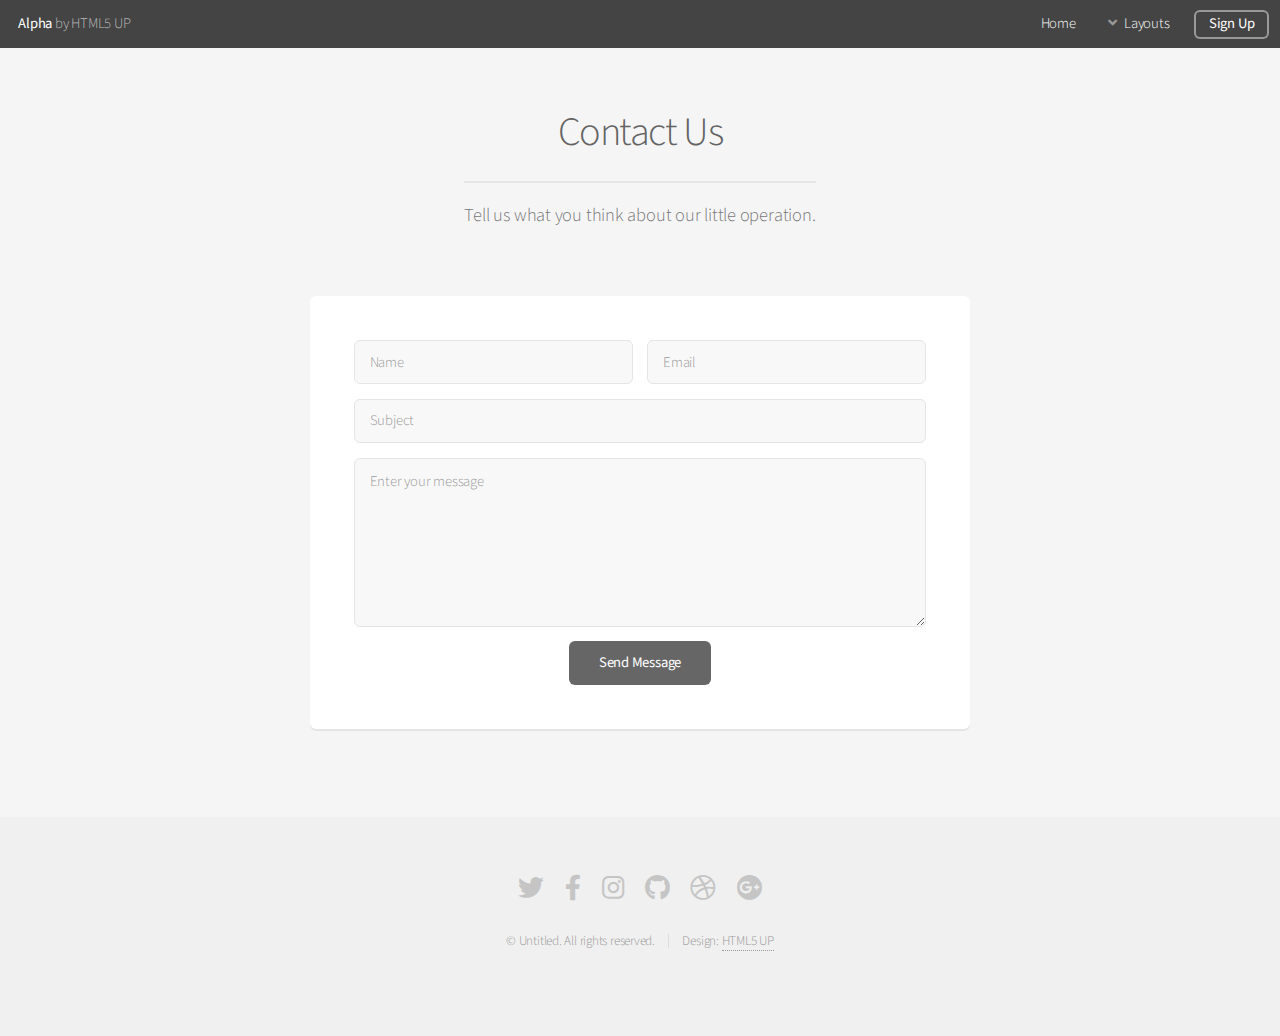
<file: contact.html>
<!DOCTYPE HTML>
<!--
	Alpha by HTML5 UP
	html5up.net | @ajlkn
	Free for personal and commercial use under the CCA 3.0 license (html5up.net/license)
-->
<html>
	<head>
		<title>Contact - Alpha by HTML5 UP</title>
		<meta charset="utf-8" />
		<meta name="viewport" content="width=device-width, initial-scale=1, user-scalable=no" />
		<link rel="stylesheet" href="assets/css/main.css" />
	</head>
	<body class="is-preload">
		<div id="page-wrapper">

			<!-- Header -->
				<header id="header">
					<h1><a href="index.html">Alpha</a> by HTML5 UP</h1>
					<nav id="nav">
						<ul>
							<li><a href="index.html">Home</a></li>
							<li>
								<a href="#" class="icon solid fa-angle-down">Layouts</a>
								<ul>
									<li><a href="generic.html">Generic</a></li>
									<li><a href="contact.html">Contact</a></li>
									<li><a href="elements.html">Elements</a></li>
									<li>
										<a href="#">Submenu</a>
										<ul>
											<li><a href="#">Option One</a></li>
											<li><a href="#">Option Two</a></li>
											<li><a href="#">Option Three</a></li>
											<li><a href="#">Option Four</a></li>
										</ul>
									</li>
								</ul>
							</li>
							<li><a href="#" class="button">Sign Up</a></li>
						</ul>
					</nav>
				</header>

			<!-- Main -->
				<section id="main" class="container medium">
					<header>
						<h2>Contact Us</h2>
						<p>Tell us what you think about our little operation.</p>
					</header>
					<div class="box">
						<form method="post" action="#">
							<div class="row gtr-50 gtr-uniform">
								<div class="col-6 col-12-mobilep">
									<input type="text" name="name" id="name" value="" placeholder="Name" />
								</div>
								<div class="col-6 col-12-mobilep">
									<input type="email" name="email" id="email" value="" placeholder="Email" />
								</div>
								<div class="col-12">
									<input type="text" name="subject" id="subject" value="" placeholder="Subject" />
								</div>
								<div class="col-12">
									<textarea name="message" id="message" placeholder="Enter your message" rows="6"></textarea>
								</div>
								<div class="col-12">
									<ul class="actions special">
										<li><input type="submit" value="Send Message" /></li>
									</ul>
								</div>
							</div>
						</form>
					</div>
				</section>

			<!-- Footer -->
				<footer id="footer">
					<ul class="icons">
						<li><a href="#" class="icon brands fa-twitter"><span class="label">Twitter</span></a></li>
						<li><a href="#" class="icon brands fa-facebook-f"><span class="label">Facebook</span></a></li>
						<li><a href="#" class="icon brands fa-instagram"><span class="label">Instagram</span></a></li>
						<li><a href="#" class="icon brands fa-github"><span class="label">Github</span></a></li>
						<li><a href="#" class="icon brands fa-dribbble"><span class="label">Dribbble</span></a></li>
						<li><a href="#" class="icon brands fa-google-plus"><span class="label">Google+</span></a></li>
					</ul>
					<ul class="copyright">
						<li>&copy; Untitled. All rights reserved.</li><li>Design: <a href="http://html5up.net">HTML5 UP</a></li>
					</ul>
				</footer>

		</div>

		<!-- Scripts -->
			<script src="assets/js/jquery.min.js"></script>
			<script src="assets/js/jquery.dropotron.min.js"></script>
			<script src="assets/js/jquery.scrollex.min.js"></script>
			<script src="assets/js/browser.min.js"></script>
			<script src="assets/js/breakpoints.min.js"></script>
			<script src="assets/js/util.js"></script>
			<script src="assets/js/main.js"></script>

	</body>
</html>
</file>
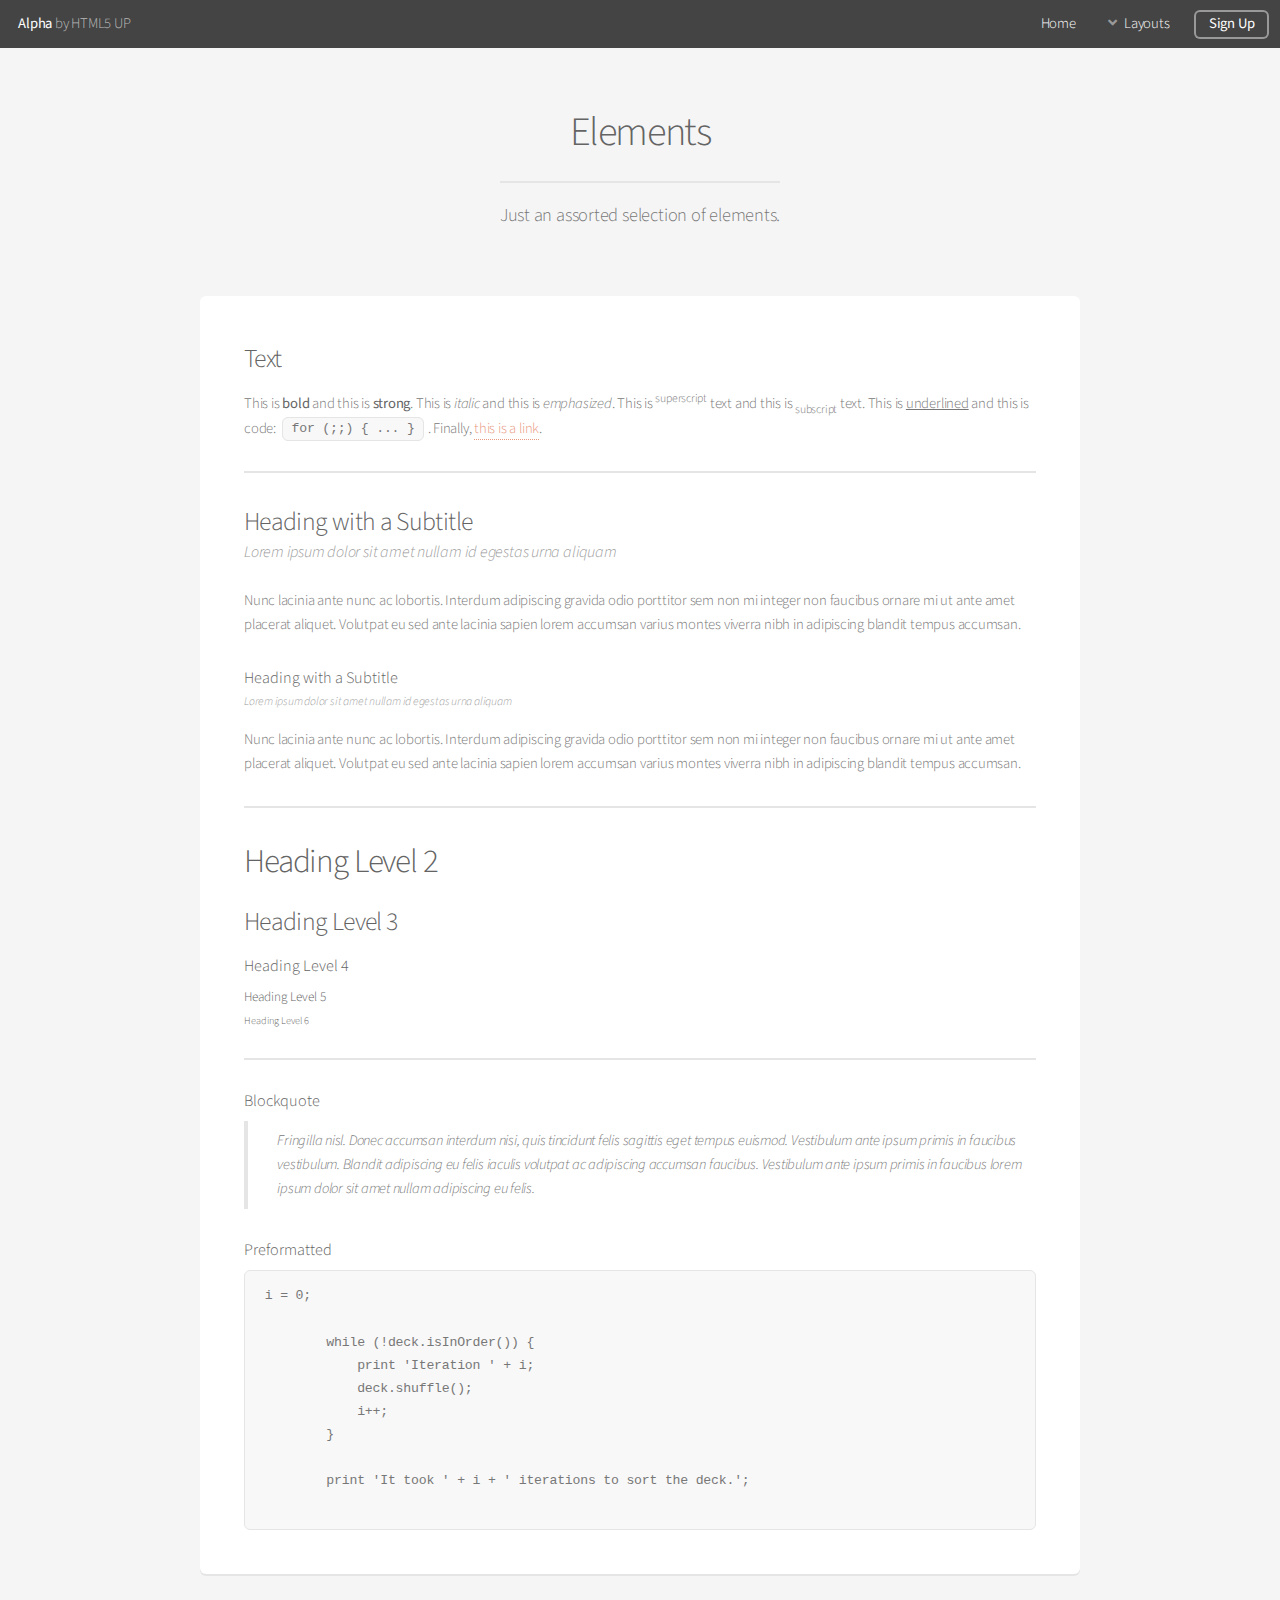
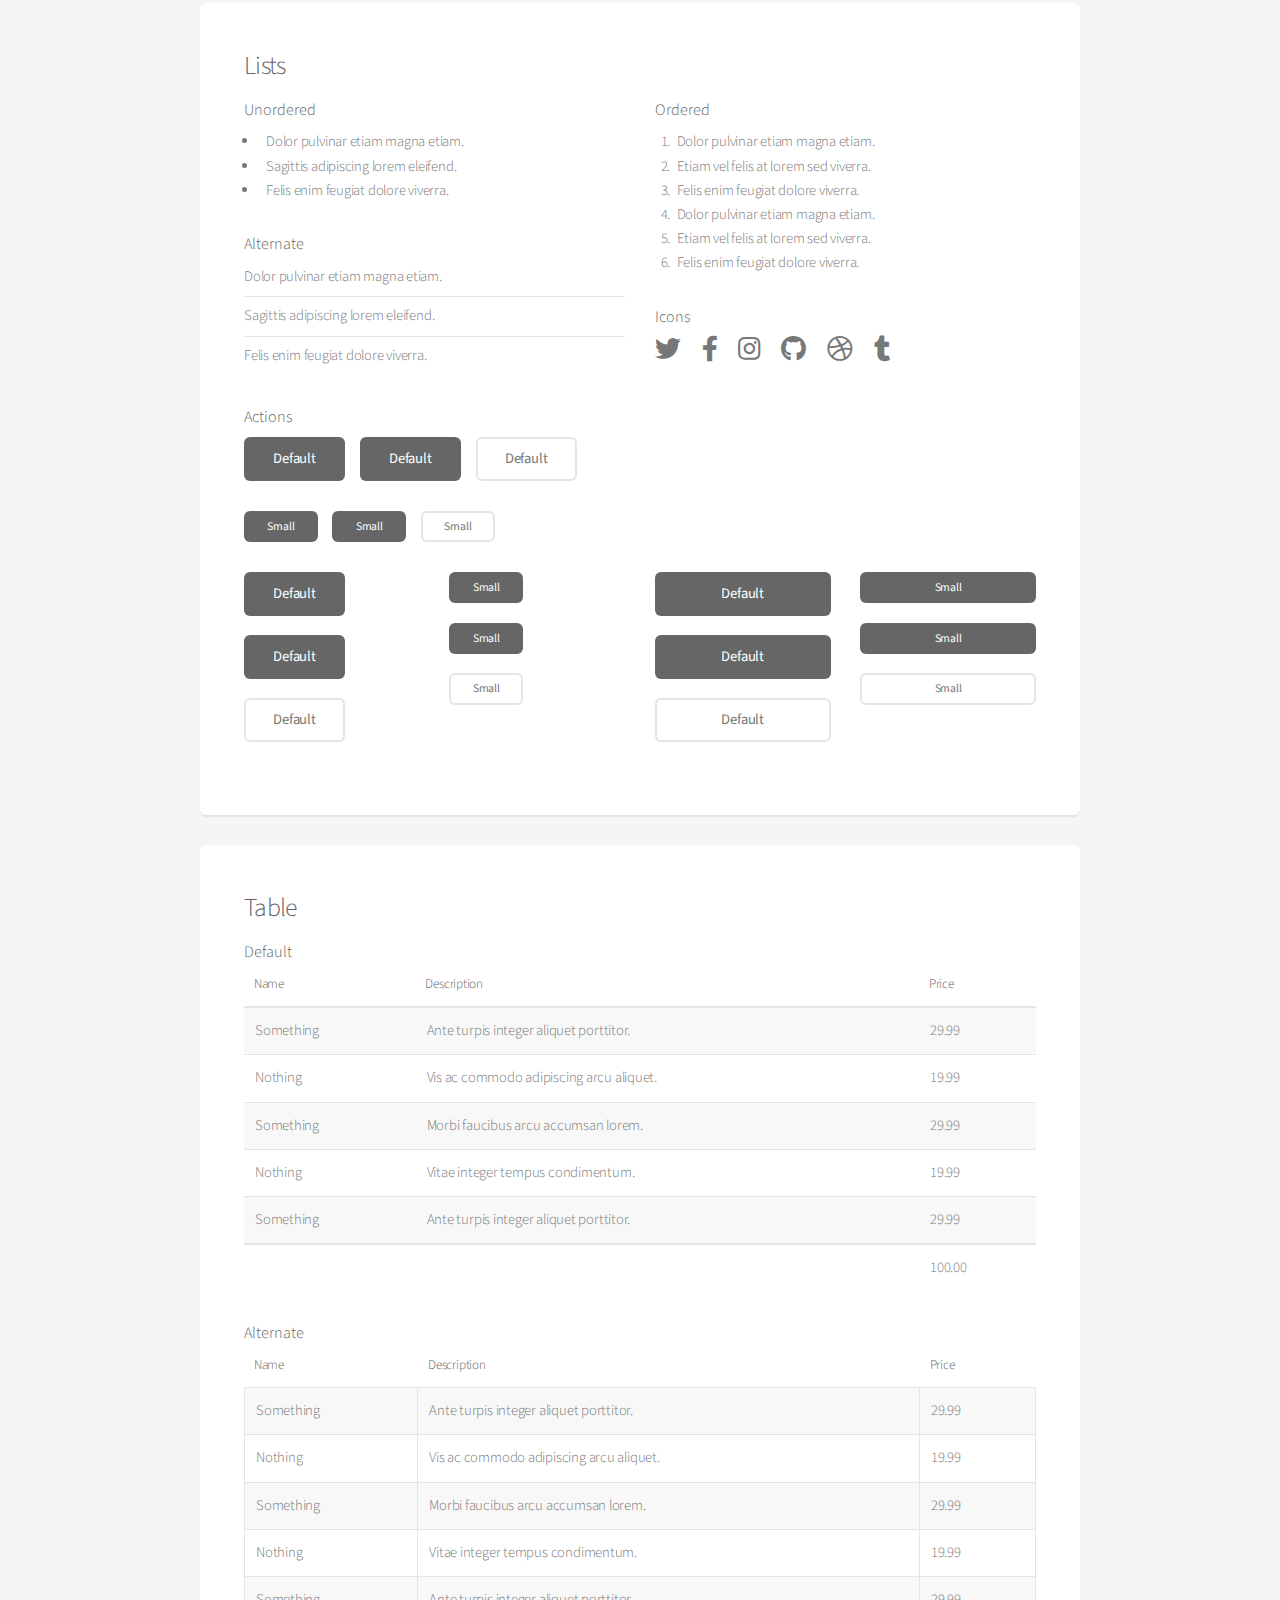
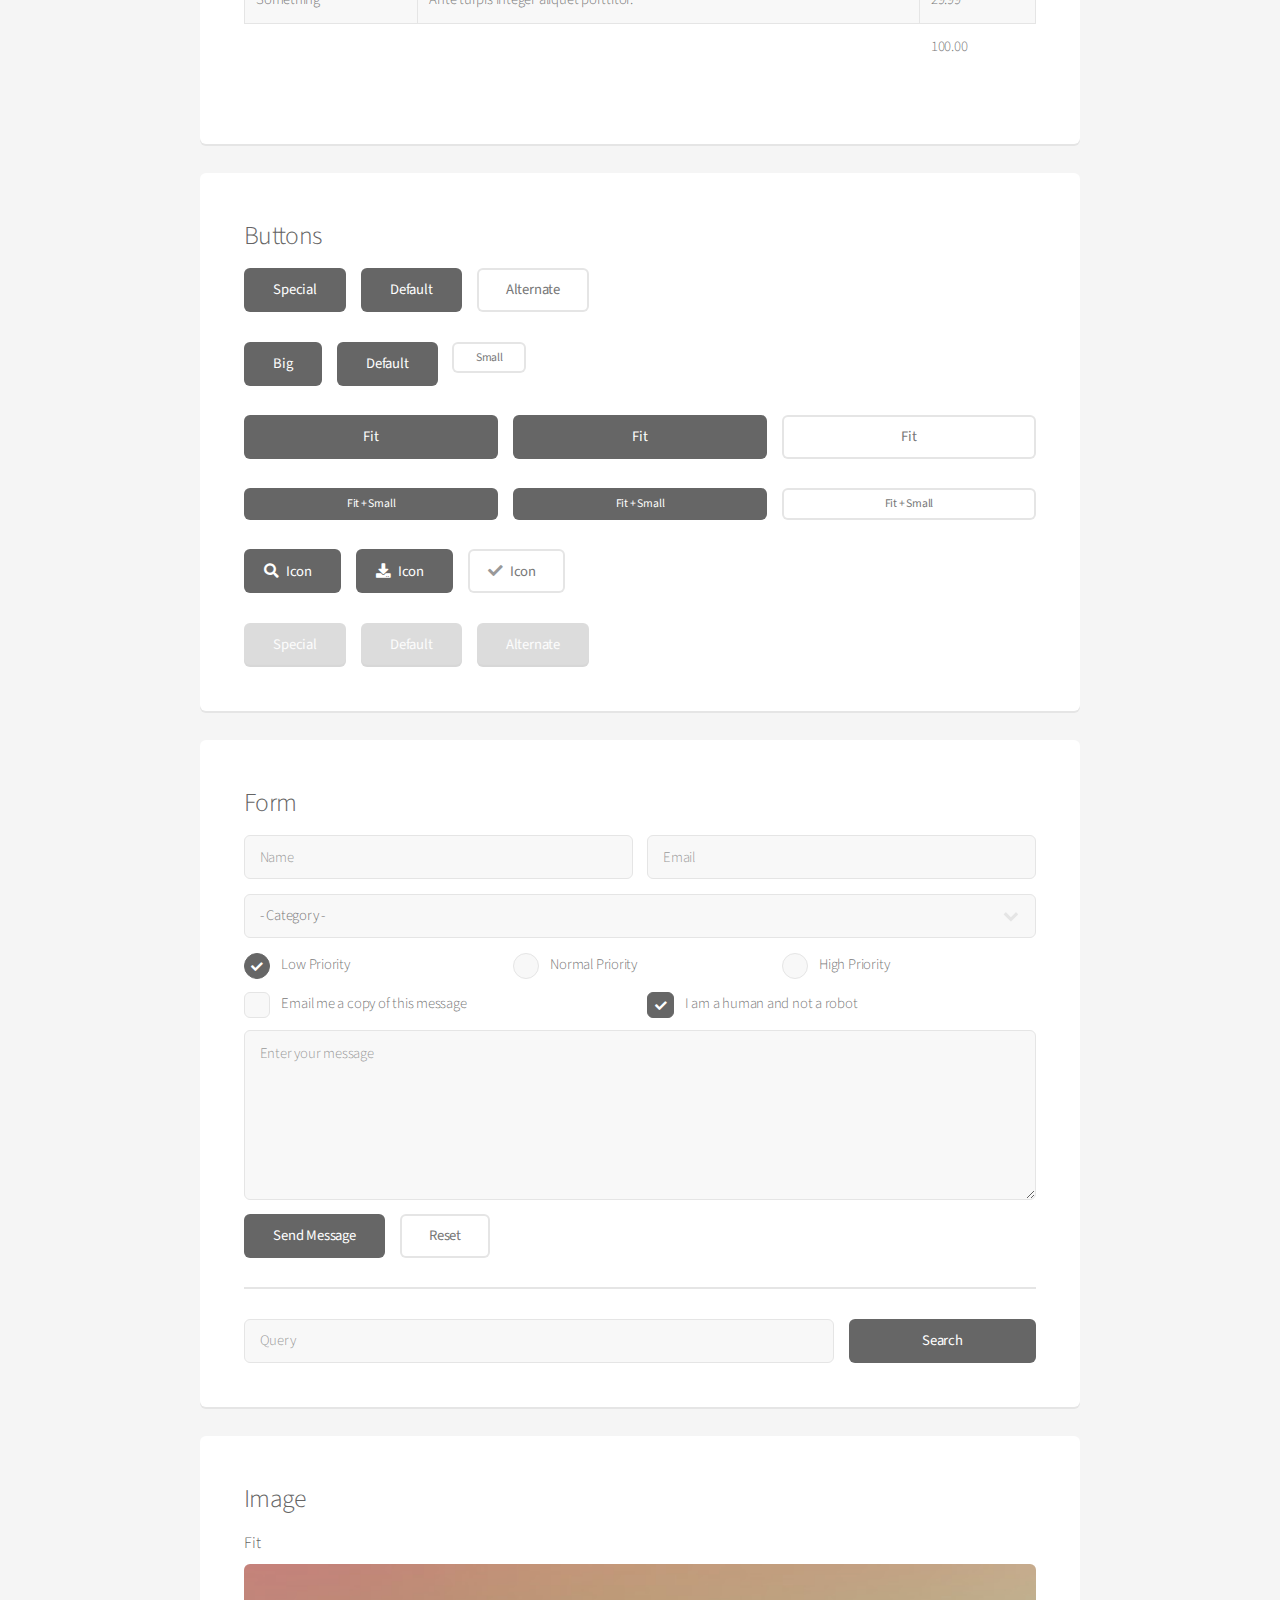
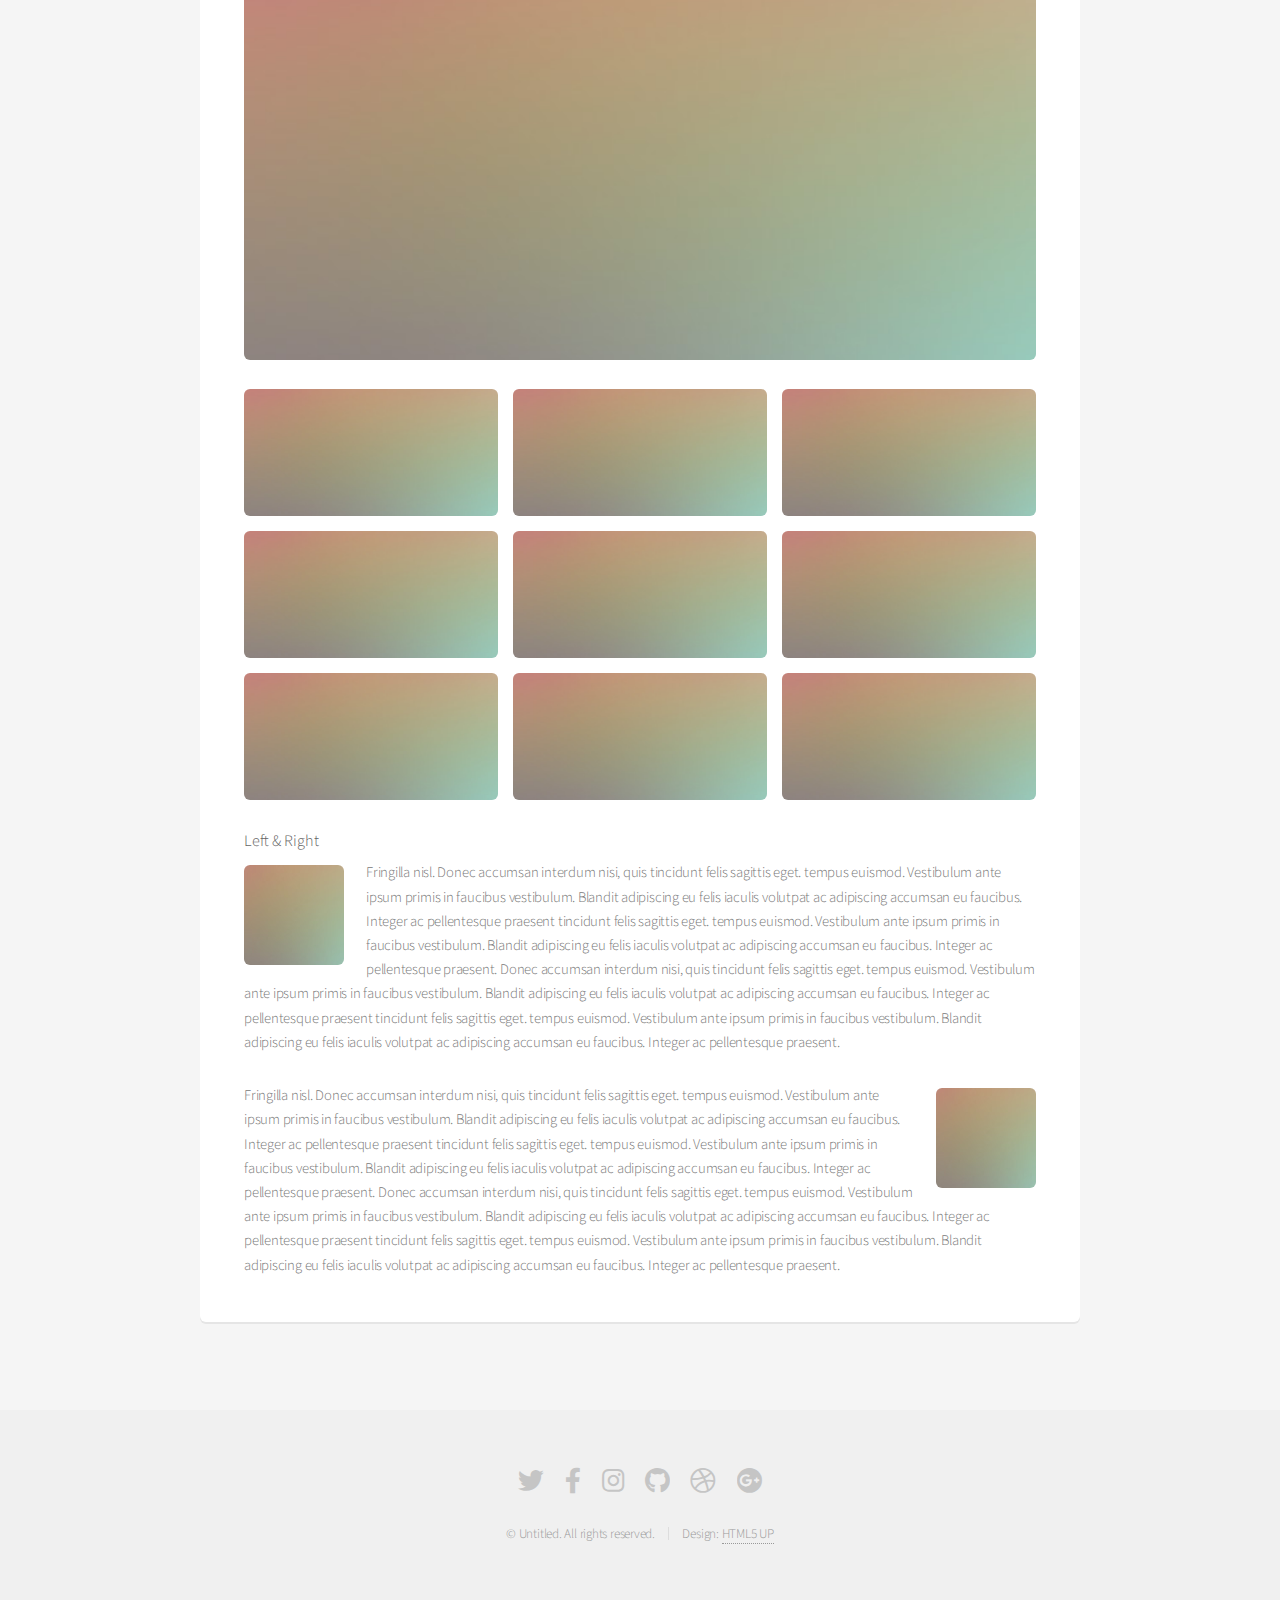
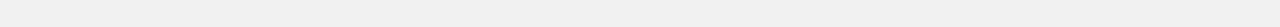
<file: elements.html>
<!DOCTYPE HTML>
<!--
	Alpha by HTML5 UP
	html5up.net | @ajlkn
	Free for personal and commercial use under the CCA 3.0 license (html5up.net/license)
-->
<html>
	<head>
		<title>Elements - Alpha by HTML5 UP</title>
		<meta charset="utf-8" />
		<meta name="viewport" content="width=device-width, initial-scale=1, user-scalable=no" />
		<link rel="stylesheet" href="assets/css/main.css" />
	</head>
	<body class="is-preload">
		<div id="page-wrapper">

			<!-- Header -->
				<header id="header">
					<h1><a href="index.html">Alpha</a> by HTML5 UP</h1>
					<nav id="nav">
						<ul>
							<li><a href="index.html">Home</a></li>
							<li>
								<a href="#" class="icon solid fa-angle-down">Layouts</a>
								<ul>
									<li><a href="generic.html">Generic</a></li>
									<li><a href="contact.html">Contact</a></li>
									<li><a href="elements.html">Elements</a></li>
									<li>
										<a href="#">Submenu</a>
										<ul>
											<li><a href="#">Option One</a></li>
											<li><a href="#">Option Two</a></li>
											<li><a href="#">Option Three</a></li>
											<li><a href="#">Option Four</a></li>
										</ul>
									</li>
								</ul>
							</li>
							<li><a href="#" class="button">Sign Up</a></li>
						</ul>
					</nav>
				</header>

			<!-- Main -->
				<section id="main" class="container">
					<header>
						<h2>Elements</h2>
						<p>Just an assorted selection of elements.</p>
					</header>
					<div class="row">
						<div class="col-12">

							<!-- Text -->
								<section class="box">
									<h3>Text</h3>
									<p>This is <b>bold</b> and this is <strong>strong</strong>. This is <i>italic</i> and this is <em>emphasized</em>.
									This is <sup>superscript</sup> text and this is <sub>subscript</sub> text.
									This is <u>underlined</u> and this is code: <code>for (;;) { ... }</code>. Finally, <a href="#">this is a link</a>.</p>

									<hr />

									<header>
										<h3>Heading with a Subtitle</h3>
										<p>Lorem ipsum dolor sit amet nullam id egestas urna aliquam</p>
									</header>
									<p>Nunc lacinia ante nunc ac lobortis. Interdum adipiscing gravida odio porttitor sem non mi integer non faucibus ornare mi ut ante amet placerat aliquet. Volutpat eu sed ante lacinia sapien lorem accumsan varius montes viverra nibh in adipiscing blandit tempus accumsan.</p>
									<header>
										<h4>Heading with a Subtitle</h4>
										<p>Lorem ipsum dolor sit amet nullam id egestas urna aliquam</p>
									</header>
									<p>Nunc lacinia ante nunc ac lobortis. Interdum adipiscing gravida odio porttitor sem non mi integer non faucibus ornare mi ut ante amet placerat aliquet. Volutpat eu sed ante lacinia sapien lorem accumsan varius montes viverra nibh in adipiscing blandit tempus accumsan.</p>

									<hr />

									<h2>Heading Level 2</h2>
									<h3>Heading Level 3</h3>
									<h4>Heading Level 4</h4>
									<h5>Heading Level 5</h5>
									<h6>Heading Level 6</h6>

									<hr />

									<h4>Blockquote</h4>
									<blockquote>Fringilla nisl. Donec accumsan interdum nisi, quis tincidunt felis sagittis eget tempus euismod. Vestibulum ante ipsum primis in faucibus vestibulum. Blandit adipiscing eu felis iaculis volutpat ac adipiscing accumsan faucibus. Vestibulum ante ipsum primis in faucibus lorem ipsum dolor sit amet nullam adipiscing eu felis.</blockquote>

									<h4>Preformatted</h4>
									<pre>i = 0;

	while (!deck.isInOrder()) {
	    print 'Iteration ' + i;
	    deck.shuffle();
	    i++;
	}

	print 'It took ' + i + ' iterations to sort the deck.';
	</pre>
								</section>

						</div>
					</div>
					<div class="row">
						<div class="col-12">

							<!-- Lists -->
								<section class="box">
									<h3>Lists</h3>
									<div class="row">
										<div class="col-6 col-12-mobilep">

											<h4>Unordered</h4>
											<ul>
												<li>Dolor pulvinar etiam magna etiam.</li>
												<li>Sagittis adipiscing lorem eleifend.</li>
												<li>Felis enim feugiat dolore viverra.</li>
											</ul>

											<h4>Alternate</h4>
											<ul class="alt">
												<li>Dolor pulvinar etiam magna etiam.</li>
												<li>Sagittis adipiscing lorem eleifend.</li>
												<li>Felis enim feugiat dolore viverra.</li>
											</ul>

										</div>
										<div class="col-6 col-12-mobilep">

											<h4>Ordered</h4>
											<ol>
												<li>Dolor pulvinar etiam magna etiam.</li>
												<li>Etiam vel felis at lorem sed viverra.</li>
												<li>Felis enim feugiat dolore viverra.</li>
												<li>Dolor pulvinar etiam magna etiam.</li>
												<li>Etiam vel felis at lorem sed viverra.</li>
												<li>Felis enim feugiat dolore viverra.</li>
											</ol>

											<h4>Icons</h4>
											<ul class="icons">
												<li><a href="#" class="icon brands fa-twitter"><span class="label">Twitter</span></a></li>
												<li><a href="#" class="icon brands fa-facebook-f"><span class="label">Facebook</span></a></li>
												<li><a href="#" class="icon brands fa-instagram"><span class="label">Instagram</span></a></li>
												<li><a href="#" class="icon brands fa-github"><span class="label">Github</span></a></li>
												<li><a href="#" class="icon brands fa-dribbble"><span class="label">Dribbble</span></a></li>
												<li><a href="#" class="icon brands fa-tumblr"><span class="label">Tumblr</span></a></li>
											</ul>

										</div>
									</div>

									<h4>Actions</h4>
									<ul class="actions">
										<li><a href="#" class="button special">Default</a></li>
										<li><a href="#" class="button">Default</a></li>
										<li><a href="#" class="button alt">Default</a></li>
									</ul>
									<ul class="actions small">
										<li><a href="#" class="button special small">Small</a></li>
										<li><a href="#" class="button small">Small</a></li>
										<li><a href="#" class="button alt small">Small</a></li>
									</ul>
									<div class="row">
										<div class="col-3 col-6-narrower col-12-mobilep">
											<ul class="actions stacked">
												<li><a href="#" class="button special">Default</a></li>
												<li><a href="#" class="button">Default</a></li>
												<li><a href="#" class="button alt">Default</a></li>
											</ul>
										</div>
										<div class="col-3 col-6-narrower col-12-mobilep">
											<ul class="actions stacked">
												<li><a href="#" class="button special small">Small</a></li>
												<li><a href="#" class="button small">Small</a></li>
												<li><a href="#" class="button alt small">Small</a></li>
											</ul>
										</div>
										<div class="col-3 col-6-narrower col-12-mobilep">
											<ul class="actions stacked">
												<li><a href="#" class="button special fit">Default</a></li>
												<li><a href="#" class="button fit">Default</a></li>
												<li><a href="#" class="button alt fit">Default</a></li>
											</ul>
										</div>
										<div class="col-3 col-6-narrower col-12-mobilep">
											<ul class="actions stacked">
												<li><a href="#" class="button special small fit">Small</a></li>
												<li><a href="#" class="button small fit">Small</a></li>
												<li><a href="#" class="button alt small fit">Small</a></li>
											</ul>
										</div>
									</div>
								</section>

						</div>
					</div>
					<div class="row">
						<div class="col-12">

							<!-- Table -->
								<section class="box">
									<h3>Table</h3>

									<h4>Default</h4>
									<div class="table-wrapper">
										<table>
											<thead>
												<tr>
													<th>Name</th>
													<th>Description</th>
													<th>Price</th>
												</tr>
											</thead>
											<tbody>
												<tr>
													<td>Something</td>
													<td>Ante turpis integer aliquet porttitor.</td>
													<td>29.99</td>
												</tr>
												<tr>
													<td>Nothing</td>
													<td>Vis ac commodo adipiscing arcu aliquet.</td>
													<td>19.99</td>
												</tr>
												<tr>
													<td>Something</td>
													<td> Morbi faucibus arcu accumsan lorem.</td>
													<td>29.99</td>
												</tr>
												<tr>
													<td>Nothing</td>
													<td>Vitae integer tempus condimentum.</td>
													<td>19.99</td>
												</tr>
												<tr>
													<td>Something</td>
													<td>Ante turpis integer aliquet porttitor.</td>
													<td>29.99</td>
												</tr>
											</tbody>
											<tfoot>
												<tr>
													<td colspan="2"></td>
													<td>100.00</td>
												</tr>
											</tfoot>
										</table>
									</div>

									<h4>Alternate</h4>
									<div class="table-wrapper">
										<table class="alt">
											<thead>
												<tr>
													<th>Name</th>
													<th>Description</th>
													<th>Price</th>
												</tr>
											</thead>
											<tbody>
												<tr>
													<td>Something</td>
													<td>Ante turpis integer aliquet porttitor.</td>
													<td>29.99</td>
												</tr>
												<tr>
													<td>Nothing</td>
													<td>Vis ac commodo adipiscing arcu aliquet.</td>
													<td>19.99</td>
												</tr>
												<tr>
													<td>Something</td>
													<td> Morbi faucibus arcu accumsan lorem.</td>
													<td>29.99</td>
												</tr>
												<tr>
													<td>Nothing</td>
													<td>Vitae integer tempus condimentum.</td>
													<td>19.99</td>
												</tr>
												<tr>
													<td>Something</td>
													<td>Ante turpis integer aliquet porttitor.</td>
													<td>29.99</td>
												</tr>
											</tbody>
											<tfoot>
												<tr>
													<td colspan="2"></td>
													<td>100.00</td>
												</tr>
											</tfoot>
										</table>
									</div>
								</section>

						</div>
					</div>
					<div class="row">
						<div class="col-12">

							<!-- Buttons -->
								<section class="box">
									<h3>Buttons</h3>
									<ul class="actions">
										<li><a href="#" class="button special">Special</a></li>
										<li><a href="#" class="button">Default</a></li>
										<li><a href="#" class="button alt">Alternate</a></li>
									</ul>
									<ul class="actions">
										<li><a href="#" class="button special big">Big</a></li>
										<li><a href="#" class="button">Default</a></li>
										<li><a href="#" class="button alt small">Small</a></li>
									</ul>
									<ul class="actions fit">
										<li><a href="#" class="button special fit">Fit</a></li>
										<li><a href="#" class="button fit">Fit</a></li>
										<li><a href="#" class="button alt fit">Fit</a></li>
									</ul>
									<ul class="actions fit small">
										<li><a href="#" class="button special fit small">Fit + Small</a></li>
										<li><a href="#" class="button fit small">Fit + Small</a></li>
										<li><a href="#" class="button alt fit small">Fit + Small</a></li>
									</ul>
									<ul class="actions">
										<li><a href="#" class="button special icon solid fa-search">Icon</a></li>
										<li><a href="#" class="button icon solid fa-download">Icon</a></li>
										<li><a href="#" class="button alt icon solid fa-check">Icon</a></li>
									</ul>
									<ul class="actions">
										<li><span class="button special disabled">Special</span></li>
										<li><span class="button disabled">Default</span></li>
										<li><span class="button alt disabled">Alternate</span></li>
									</ul>
								</section>

						</div>
					</div>
					<div class="row">
						<div class="col-12">

							<!-- Form -->
								<section class="box">
									<h3>Form</h3>
									<form method="post" action="#">
										<div class="row gtr-uniform gtr-50">
											<div class="col-6 col-12-mobilep">
												<input type="text" name="name" id="name" value="" placeholder="Name" />
											</div>
											<div class="col-6 col-12-mobilep">
												<input type="email" name="email" id="email" value="" placeholder="Email" />
											</div>
											<div class="col-12">
												<select name="category" id="category">
													<option value="">- Category -</option>
													<option value="1">Manufacturing</option>
													<option value="1">Shipping</option>
													<option value="1">Administration</option>
													<option value="1">Human Resources</option>
												</select>
											</div>
											<div class="col-4 col-12-narrower">
												<input type="radio" id="priority-low" name="priority" checked>
												<label for="priority-low">Low Priority</label>
											</div>
											<div class="col-4 col-12-narrower">
												<input type="radio" id="priority-normal" name="priority">
												<label for="priority-normal">Normal Priority</label>
											</div>
											<div class="col-4 col-12-narrower">
												<input type="radio" id="priority-high" name="priority">
												<label for="priority-high">High Priority</label>
											</div>
											<div class="col-6 col-12-narrower">
												<input type="checkbox" id="copy" name="copy">
												<label for="copy">Email me a copy of this message</label>
											</div>
											<div class="col-6 col-12-narrower">
												<input type="checkbox" id="human" name="human" checked>
												<label for="human">I am a human and not a robot</label>
											</div>
											<div class="col-12">
												<textarea name="message" id="message" placeholder="Enter your message" rows="6"></textarea>
											</div>
											<div class="col-12">
												<ul class="actions">
													<li><input type="submit" value="Send Message" /></li>
													<li><input type="reset" value="Reset" class="alt" /></li>
												</ul>
											</div>
										</div>
									</form>

									<hr />

									<form method="post" action="#">
										<div class="row gtr-uniform gtr-50">
											<div class="col-9 col-12-mobilep">
												<input type="text" name="query" id="query" value="" placeholder="Query" />
											</div>
											<div class="col-3 col-12-mobilep">
												<input type="submit" value="Search" class="fit" />
											</div>
										</div>
									</form>
								</section>

						</div>
					</div>
					<div class="row">
						<div class="col-12">

							<!-- Image -->
								<section class="box">
									<h3>Image</h3>
									<h4>Fit</h4>
									<span class="image fit"><img src="images/pic04.jpg" alt="" /></span>
									<div class="box alt">
										<div class="row gtr-50 gtr-uniform">
											<div class="col-4"><span class="image fit"><img src="images/pic04.jpg" alt="" /></span></div>
											<div class="col-4"><span class="image fit"><img src="images/pic04.jpg" alt="" /></span></div>
											<div class="col-4"><span class="image fit"><img src="images/pic04.jpg" alt="" /></span></div>
											<div class="col-4"><span class="image fit"><img src="images/pic04.jpg" alt="" /></span></div>
											<div class="col-4"><span class="image fit"><img src="images/pic04.jpg" alt="" /></span></div>
											<div class="col-4"><span class="image fit"><img src="images/pic04.jpg" alt="" /></span></div>
											<div class="col-4"><span class="image fit"><img src="images/pic04.jpg" alt="" /></span></div>
											<div class="col-4"><span class="image fit"><img src="images/pic04.jpg" alt="" /></span></div>
											<div class="col-4"><span class="image fit"><img src="images/pic04.jpg" alt="" /></span></div>
										</div>
									</div>

									<h4>Left &amp; Right</h4>
									<p><span class="image left"><img src="images/pic05.jpg" alt="" /></span>Fringilla nisl. Donec accumsan interdum nisi, quis tincidunt felis sagittis eget. tempus euismod. Vestibulum ante ipsum primis in faucibus vestibulum. Blandit adipiscing eu felis iaculis volutpat ac adipiscing accumsan eu faucibus. Integer ac pellentesque praesent tincidunt felis sagittis eget. tempus euismod. Vestibulum ante ipsum primis in faucibus vestibulum. Blandit adipiscing eu felis iaculis volutpat ac adipiscing accumsan eu faucibus. Integer ac pellentesque praesent. Donec accumsan interdum nisi, quis tincidunt felis sagittis eget. tempus euismod. Vestibulum ante ipsum primis in faucibus vestibulum. Blandit adipiscing eu felis iaculis volutpat ac adipiscing accumsan eu faucibus. Integer ac pellentesque praesent tincidunt felis sagittis eget. tempus euismod. Vestibulum ante ipsum primis in faucibus vestibulum. Blandit adipiscing eu felis iaculis volutpat ac adipiscing accumsan eu faucibus. Integer ac pellentesque praesent.</p>
									<p><span class="image right"><img src="images/pic05.jpg" alt="" /></span>Fringilla nisl. Donec accumsan interdum nisi, quis tincidunt felis sagittis eget. tempus euismod. Vestibulum ante ipsum primis in faucibus vestibulum. Blandit adipiscing eu felis iaculis volutpat ac adipiscing accumsan eu faucibus. Integer ac pellentesque praesent tincidunt felis sagittis eget. tempus euismod. Vestibulum ante ipsum primis in faucibus vestibulum. Blandit adipiscing eu felis iaculis volutpat ac adipiscing accumsan eu faucibus. Integer ac pellentesque praesent. Donec accumsan interdum nisi, quis tincidunt felis sagittis eget. tempus euismod. Vestibulum ante ipsum primis in faucibus vestibulum. Blandit adipiscing eu felis iaculis volutpat ac adipiscing accumsan eu faucibus. Integer ac pellentesque praesent tincidunt felis sagittis eget. tempus euismod. Vestibulum ante ipsum primis in faucibus vestibulum. Blandit adipiscing eu felis iaculis volutpat ac adipiscing accumsan eu faucibus. Integer ac pellentesque praesent.</p>
								</section>

						</div>
					</div>
				</section>

			<!-- Footer -->
				<footer id="footer">
					<ul class="icons">
						<li><a href="#" class="icon brands fa-twitter"><span class="label">Twitter</span></a></li>
						<li><a href="#" class="icon brands fa-facebook-f"><span class="label">Facebook</span></a></li>
						<li><a href="#" class="icon brands fa-instagram"><span class="label">Instagram</span></a></li>
						<li><a href="#" class="icon brands fa-github"><span class="label">Github</span></a></li>
						<li><a href="#" class="icon brands fa-dribbble"><span class="label">Dribbble</span></a></li>
						<li><a href="#" class="icon brands fa-google-plus"><span class="label">Google+</span></a></li>
					</ul>
					<ul class="copyright">
						<li>&copy; Untitled. All rights reserved.</li><li>Design: <a href="http://html5up.net">HTML5 UP</a></li>
					</ul>
				</footer>

		</div>

		<!-- Scripts -->
			<script src="assets/js/jquery.min.js"></script>
			<script src="assets/js/jquery.dropotron.min.js"></script>
			<script src="assets/js/jquery.scrollex.min.js"></script>
			<script src="assets/js/browser.min.js"></script>
			<script src="assets/js/breakpoints.min.js"></script>
			<script src="assets/js/util.js"></script>
			<script src="assets/js/main.js"></script>

	</body>
</html>
</file>
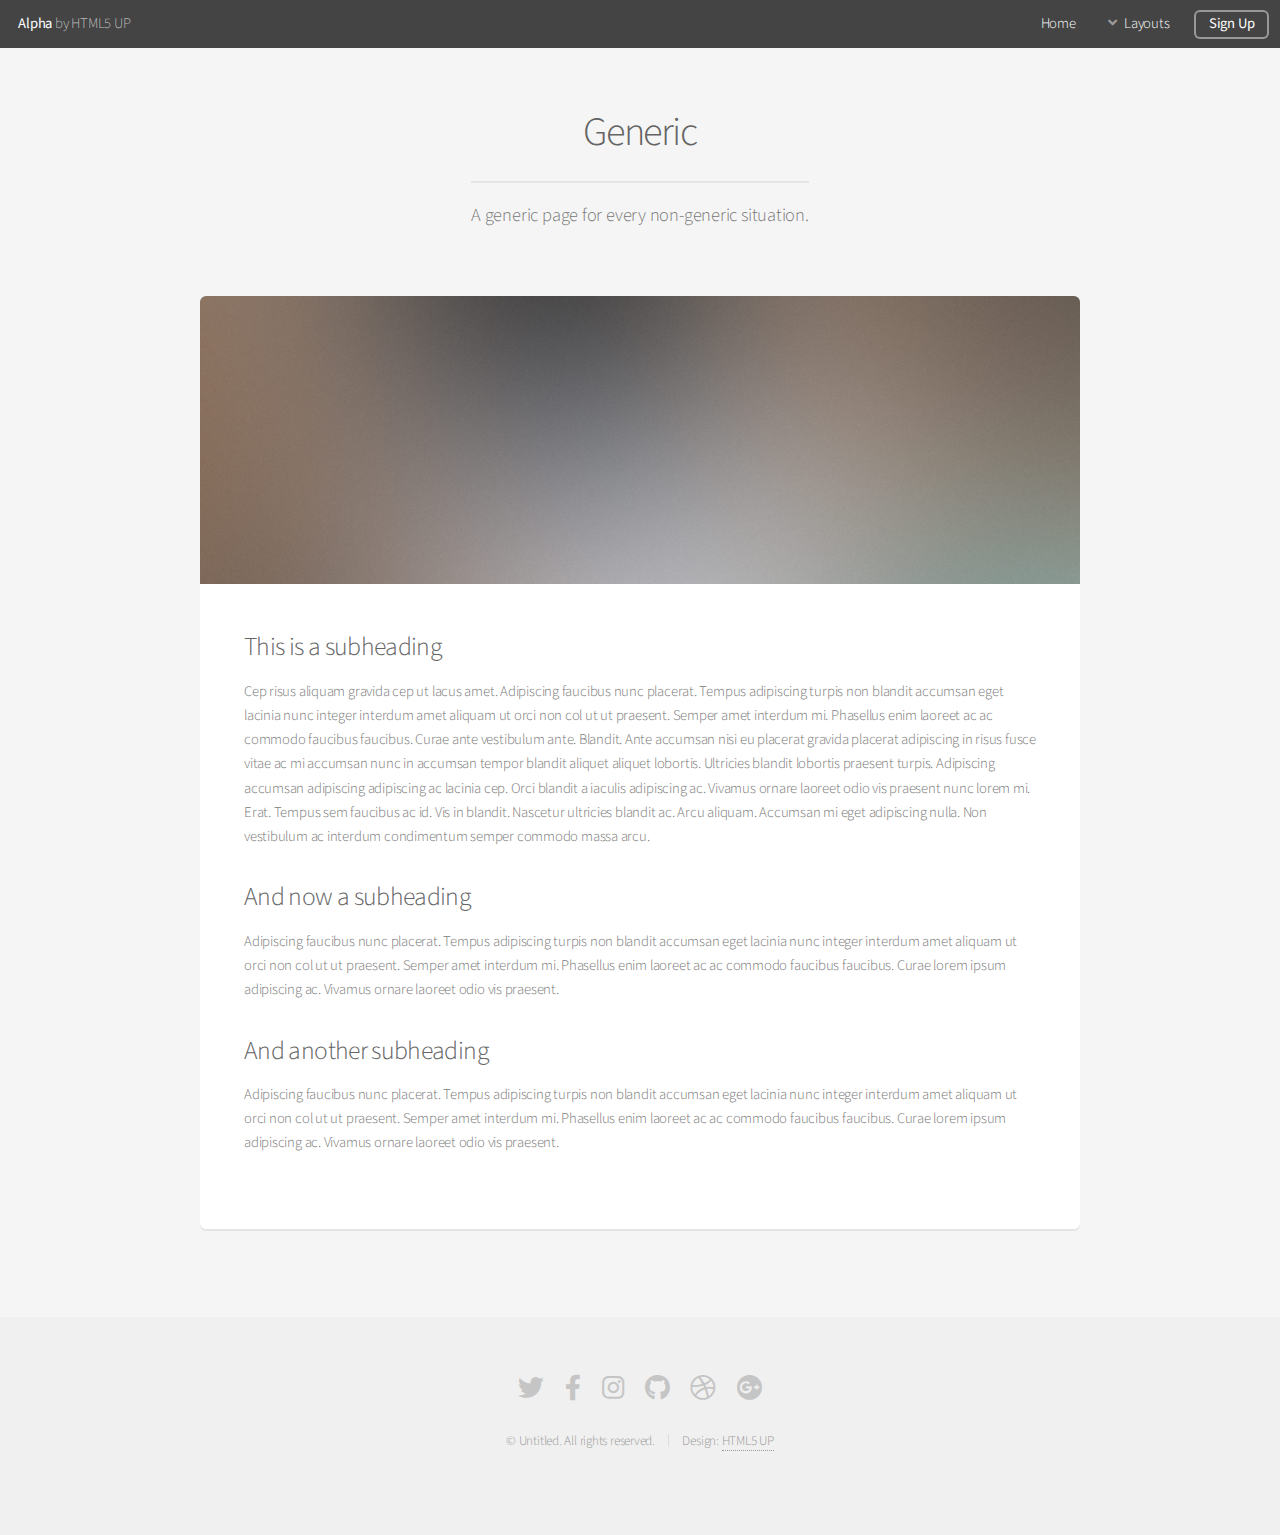
<file: generic.html>
<!DOCTYPE HTML>
<!--
	Alpha by HTML5 UP
	html5up.net | @ajlkn
	Free for personal and commercial use under the CCA 3.0 license (html5up.net/license)
-->
<html>
	<head>
		<title>Generic - Alpha by HTML5 UP</title>
		<meta charset="utf-8" />
		<meta name="viewport" content="width=device-width, initial-scale=1, user-scalable=no" />
		<link rel="stylesheet" href="assets/css/main.css" />
	</head>
	<body class="is-preload">
		<div id="page-wrapper">

			<!-- Header -->
				<header id="header">
					<h1><a href="index.html">Alpha</a> by HTML5 UP</h1>
					<nav id="nav">
						<ul>
							<li><a href="index.html">Home</a></li>
							<li>
								<a href="#" class="icon solid fa-angle-down">Layouts</a>
								<ul>
									<li><a href="generic.html">Generic</a></li>
									<li><a href="contact.html">Contact</a></li>
									<li><a href="elements.html">Elements</a></li>
									<li>
										<a href="#">Submenu</a>
										<ul>
											<li><a href="#">Option One</a></li>
											<li><a href="#">Option Two</a></li>
											<li><a href="#">Option Three</a></li>
											<li><a href="#">Option Four</a></li>
										</ul>
									</li>
								</ul>
							</li>
							<li><a href="#" class="button">Sign Up</a></li>
						</ul>
					</nav>
				</header>

			<!-- Main -->
				<section id="main" class="container">
					<header>
						<h2>Generic</h2>
						<p>A generic page for every non-generic situation.</p>
					</header>
					<div class="box">
						<span class="image featured"><img src="images/pic01.jpg" alt="" /></span>
						<h3>This is a subheading</h3>
						<p>Cep risus aliquam gravida cep ut lacus amet. Adipiscing faucibus nunc placerat. Tempus adipiscing turpis non blandit accumsan eget lacinia nunc integer interdum amet aliquam ut orci non col ut ut praesent. Semper amet interdum mi. Phasellus enim laoreet ac ac commodo faucibus faucibus. Curae ante vestibulum ante. Blandit. Ante accumsan nisi eu placerat gravida placerat adipiscing in risus fusce vitae ac mi accumsan nunc in accumsan tempor blandit aliquet aliquet lobortis. Ultricies blandit lobortis praesent turpis. Adipiscing accumsan adipiscing adipiscing ac lacinia cep. Orci blandit a iaculis adipiscing ac. Vivamus ornare laoreet odio vis praesent nunc lorem mi. Erat. Tempus sem faucibus ac id. Vis in blandit. Nascetur ultricies blandit ac. Arcu aliquam. Accumsan mi eget adipiscing nulla. Non vestibulum ac interdum condimentum semper commodo massa arcu.</p>
						<div class="row">
							<div class="row-6 row-12-mobilep">
								<h3>And now a subheading</h3>
								<p>Adipiscing faucibus nunc placerat. Tempus adipiscing turpis non blandit accumsan eget lacinia nunc integer interdum amet aliquam ut orci non col ut ut praesent. Semper amet interdum mi. Phasellus enim laoreet ac ac commodo faucibus faucibus. Curae lorem ipsum adipiscing ac. Vivamus ornare laoreet odio vis praesent.</p>
							</div>
							<div class="row-6 row-12-mobilep">
								<h3>And another subheading</h3>
								<p>Adipiscing faucibus nunc placerat. Tempus adipiscing turpis non blandit accumsan eget lacinia nunc integer interdum amet aliquam ut orci non col ut ut praesent. Semper amet interdum mi. Phasellus enim laoreet ac ac commodo faucibus faucibus. Curae lorem ipsum adipiscing ac. Vivamus ornare laoreet odio vis praesent.</p>
							</div>
						</div>
					</div>
				</section>

			<!-- Footer -->
				<footer id="footer">
					<ul class="icons">
						<li><a href="#" class="icon brands fa-twitter"><span class="label">Twitter</span></a></li>
						<li><a href="#" class="icon brands fa-facebook-f"><span class="label">Facebook</span></a></li>
						<li><a href="#" class="icon brands fa-instagram"><span class="label">Instagram</span></a></li>
						<li><a href="#" class="icon brands fa-github"><span class="label">Github</span></a></li>
						<li><a href="#" class="icon brands fa-dribbble"><span class="label">Dribbble</span></a></li>
						<li><a href="#" class="icon brands fa-google-plus"><span class="label">Google+</span></a></li>
					</ul>
					<ul class="copyright">
						<li>&copy; Untitled. All rights reserved.</li><li>Design: <a href="http://html5up.net">HTML5 UP</a></li>
					</ul>
				</footer>

		</div>

		<!-- Scripts -->
			<script src="assets/js/jquery.min.js"></script>
			<script src="assets/js/jquery.dropotron.min.js"></script>
			<script src="assets/js/jquery.scrollex.min.js"></script>
			<script src="assets/js/browser.min.js"></script>
			<script src="assets/js/breakpoints.min.js"></script>
			<script src="assets/js/util.js"></script>
			<script src="assets/js/main.js"></script>

	</body>
</html>
</file>
<file: assets/css/main.css>
@import url("fontawesome-all.min.css");
@import url("https://fonts.googleapis.com/css?family=Source+Sans+Pro:300,400,300italic,400italic");

/*
	Alpha by HTML5 UP
	html5up.net | @ajlkn
	Free for personal and commercial use under the CCA 3.0 license (html5up.net/license)
*/

/* Reset */

/* Based on meyerweb.com/eric/tools/css/reset (v2.0 | 20110126 | License: public domain) */

	html, body, div, span, applet, object,
	iframe, h1, h2, h3, h4, h5, h6, p, blockquote,
	pre, a, abbr, acronym, address, big, cite,
	code, del, dfn, em, img, ins, kbd, q, s, samp,
	small, strike, strong, sub, sup, tt, var, b,
	u, i, center, dl, dt, dd, ol, ul, li, fieldset,
	form, label, legend, table, caption, tbody,
	tfoot, thead, tr, th, td, article, aside,
	canvas, details, embed, figure, figcaption,
	footer, header, hgroup, menu, nav, output, ruby,
	section, summary, time, mark, audio, video {
		margin: 0;
		padding: 0;
		border: 0;
		font-size: 100%;
		font: inherit;
		vertical-align: baseline;
	}

	article, aside, details, figcaption, figure,
	footer, header, hgroup, menu, nav, section {
		display: block;
	}

	body {
		line-height: 1;
	}

	ol, ul {
		list-style: none;
	}

	blockquote, q {
		quotes: none;
	}

		blockquote:before, blockquote:after, q:before, q:after {
			content: '';
			content: none;
		}

	table {
		border-collapse: collapse;
		border-spacing: 0;
	}

	body {
		-webkit-text-size-adjust: none;
	}

	mark {
		background-color: transparent;
		color: inherit;
	}

	input::-moz-focus-inner {
		border: 0;
		padding: 0;
	}

	input, select, textarea {
		-moz-appearance: none;
		-webkit-appearance: none;
		-ms-appearance: none;
		appearance: none;
	}

/* Basic */

	@-ms-viewport {
		width: device-width;
	}

	body {
		-ms-overflow-style: scrollbar;
	}

	@media screen and (max-width: 480px) {

		html, body {
			min-width: 320px;
		}

	}

	html {
		box-sizing: border-box;
	}

	*, *:before, *:after {
		box-sizing: inherit;
	}

	body {
		background: #f5f5f5;
	}

	body, input, select, textarea {
		color: #777;
		font-family: "Source Sans Pro", sans-serif;
		font-size: 16pt;
		font-weight: 300;
		line-height: 1.65em;
		letter-spacing: -0.015em;
	}

	a {
		-moz-transition: color 0.2s ease-in-out, border-bottom-color 0.2s ease-in-out;
		-webkit-transition: color 0.2s ease-in-out, border-bottom-color 0.2s ease-in-out;
		-ms-transition: color 0.2s ease-in-out, border-bottom-color 0.2s ease-in-out;
		transition: color 0.2s ease-in-out, border-bottom-color 0.2s ease-in-out;
		border-bottom: dotted 1px;
		color: #e89980;
		text-decoration: none;
	}

		a:hover {
			border-bottom-color: transparent;
		}

	strong, b {
		color: #646464;
		font-weight: 400;
	}

	em, i {
		font-style: italic;
	}

	p {
		margin: 0 0 2em 0;
	}

	h1, h2, h3, h4, h5, h6 {
		color: #646464;
		font-weight: 300;
		line-height: 1em;
		margin: 0 0 0.5em 0;
	}

		h1 a, h2 a, h3 a, h4 a, h5 a, h6 a {
			color: inherit;
			text-decoration: none;
		}

	h2 {
		font-size: 2.25em;
		line-height: 1.5em;
		letter-spacing: -0.035em;
	}

	h3 {
		font-size: 1.75em;
		line-height: 1.5em;
		letter-spacing: -0.025em;
	}

	h4 {
		font-size: 1.1em;
		line-height: 1.5em;
		letter-spacing: 0;
	}

	h5 {
		font-size: 0.9em;
		line-height: 1.5em;
		letter-spacing: 0;
	}

	h6 {
		font-size: 0.7em;
		line-height: 1.5em;
		letter-spacing: 0;
	}

	sub {
		font-size: 0.8em;
		position: relative;
		top: 0.5em;
	}

	sup {
		font-size: 0.8em;
		position: relative;
		top: -0.5em;
	}

	hr {
		border: 0;
		border-bottom: solid 2px #e5e5e5;
		margin: 2em 0;
	}

		hr.major {
			margin: 3em 0;
		}

	blockquote {
		border-left: solid 4px #e5e5e5;
		font-style: italic;
		margin: 0 0 2em 0;
		padding: 0.5em 0 0.5em 2em;
	}

	pre {
		-webkit-overflow-scrolling: touch;
		background: #f8f8f8;
		border-radius: 6px;
		border: solid 1px #e5e5e5;
		font-family: monospace;
		font-size: 0.9em;
		line-height: 1.75em;
		margin: 0 0 2em 0;
		overflow-x: auto;
		padding: 1em 1.5em;
	}

	code {
		background: #f8f8f8;
		border-radius: 6px;
		border: solid 1px #e5e5e5;
		font-family: monospace;
		font-size: 0.9em;
		margin: 0 0.25em;
		padding: 0.25em 0.65em;
	}

	.align-left {
		text-align: left;
	}

	.align-center {
		text-align: center;
	}

	.align-right {
		text-align: right;
	}

/* Row */

	.row {
		display: flex;
		flex-wrap: wrap;
		box-sizing: border-box;
		align-items: stretch;
	}

		.row > * {
			box-sizing: border-box;
		}

		.row.gtr-uniform > * > :last-child {
			margin-bottom: 0;
		}

		.row.aln-left {
			justify-content: flex-start;
		}

		.row.aln-center {
			justify-content: center;
		}

		.row.aln-right {
			justify-content: flex-end;
		}

		.row.aln-top {
			align-items: flex-start;
		}

		.row.aln-middle {
			align-items: center;
		}

		.row.aln-bottom {
			align-items: flex-end;
		}

		.row > .imp {
			order: -1;
		}

		.row > .col-1 {
			width: 8.33333%;
		}

		.row > .off-1 {
			margin-left: 8.33333%;
		}

		.row > .col-2 {
			width: 16.66667%;
		}

		.row > .off-2 {
			margin-left: 16.66667%;
		}

		.row > .col-3 {
			width: 25%;
		}

		.row > .off-3 {
			margin-left: 25%;
		}

		.row > .col-4 {
			width: 33.33333%;
		}

		.row > .off-4 {
			margin-left: 33.33333%;
		}

		.row > .col-5 {
			width: 41.66667%;
		}

		.row > .off-5 {
			margin-left: 41.66667%;
		}

		.row > .col-6 {
			width: 50%;
		}

		.row > .off-6 {
			margin-left: 50%;
		}

		.row > .col-7 {
			width: 58.33333%;
		}

		.row > .off-7 {
			margin-left: 58.33333%;
		}

		.row > .col-8 {
			width: 66.66667%;
		}

		.row > .off-8 {
			margin-left: 66.66667%;
		}

		.row > .col-9 {
			width: 75%;
		}

		.row > .off-9 {
			margin-left: 75%;
		}

		.row > .col-10 {
			width: 83.33333%;
		}

		.row > .off-10 {
			margin-left: 83.33333%;
		}

		.row > .col-11 {
			width: 91.66667%;
		}

		.row > .off-11 {
			margin-left: 91.66667%;
		}

		.row > .col-12 {
			width: 100%;
		}

		.row > .off-12 {
			margin-left: 100%;
		}

		.row.gtr-0 {
			margin-top: 0;
			margin-left: 0em;
		}

			.row.gtr-0 > * {
				padding: 0 0 0 0em;
			}

			.row.gtr-0.gtr-uniform {
				margin-top: 0em;
			}

				.row.gtr-0.gtr-uniform > * {
					padding-top: 0em;
				}

		.row.gtr-25 {
			margin-top: 0;
			margin-left: -0.5em;
		}

			.row.gtr-25 > * {
				padding: 0 0 0 0.5em;
			}

			.row.gtr-25.gtr-uniform {
				margin-top: -0.5em;
			}

				.row.gtr-25.gtr-uniform > * {
					padding-top: 0.5em;
				}

		.row.gtr-50 {
			margin-top: 0;
			margin-left: -1em;
		}

			.row.gtr-50 > * {
				padding: 0 0 0 1em;
			}

			.row.gtr-50.gtr-uniform {
				margin-top: -1em;
			}

				.row.gtr-50.gtr-uniform > * {
					padding-top: 1em;
				}

		.row {
			margin-top: 0;
			margin-left: -2em;
		}

			.row > * {
				padding: 0 0 0 2em;
			}

			.row.gtr-uniform {
				margin-top: -2em;
			}

				.row.gtr-uniform > * {
					padding-top: 2em;
				}

		.row.gtr-150 {
			margin-top: 0;
			margin-left: -3em;
		}

			.row.gtr-150 > * {
				padding: 0 0 0 3em;
			}

			.row.gtr-150.gtr-uniform {
				margin-top: -3em;
			}

				.row.gtr-150.gtr-uniform > * {
					padding-top: 3em;
				}

		.row.gtr-200 {
			margin-top: 0;
			margin-left: -4em;
		}

			.row.gtr-200 > * {
				padding: 0 0 0 4em;
			}

			.row.gtr-200.gtr-uniform {
				margin-top: -4em;
			}

				.row.gtr-200.gtr-uniform > * {
					padding-top: 4em;
				}

		@media screen and (max-width: 1680px) {

			.row {
				display: flex;
				flex-wrap: wrap;
				box-sizing: border-box;
				align-items: stretch;
			}

				.row > * {
					box-sizing: border-box;
				}

				.row.gtr-uniform > * > :last-child {
					margin-bottom: 0;
				}

				.row.aln-left {
					justify-content: flex-start;
				}

				.row.aln-center {
					justify-content: center;
				}

				.row.aln-right {
					justify-content: flex-end;
				}

				.row.aln-top {
					align-items: flex-start;
				}

				.row.aln-middle {
					align-items: center;
				}

				.row.aln-bottom {
					align-items: flex-end;
				}

				.row > .imp-wide {
					order: -1;
				}

				.row > .col-1-wide {
					width: 8.33333%;
				}

				.row > .off-1-wide {
					margin-left: 8.33333%;
				}

				.row > .col-2-wide {
					width: 16.66667%;
				}

				.row > .off-2-wide {
					margin-left: 16.66667%;
				}

				.row > .col-3-wide {
					width: 25%;
				}

				.row > .off-3-wide {
					margin-left: 25%;
				}

				.row > .col-4-wide {
					width: 33.33333%;
				}

				.row > .off-4-wide {
					margin-left: 33.33333%;
				}

				.row > .col-5-wide {
					width: 41.66667%;
				}

				.row > .off-5-wide {
					margin-left: 41.66667%;
				}

				.row > .col-6-wide {
					width: 50%;
				}

				.row > .off-6-wide {
					margin-left: 50%;
				}

				.row > .col-7-wide {
					width: 58.33333%;
				}

				.row > .off-7-wide {
					margin-left: 58.33333%;
				}

				.row > .col-8-wide {
					width: 66.66667%;
				}

				.row > .off-8-wide {
					margin-left: 66.66667%;
				}

				.row > .col-9-wide {
					width: 75%;
				}

				.row > .off-9-wide {
					margin-left: 75%;
				}

				.row > .col-10-wide {
					width: 83.33333%;
				}

				.row > .off-10-wide {
					margin-left: 83.33333%;
				}

				.row > .col-11-wide {
					width: 91.66667%;
				}

				.row > .off-11-wide {
					margin-left: 91.66667%;
				}

				.row > .col-12-wide {
					width: 100%;
				}

				.row > .off-12-wide {
					margin-left: 100%;
				}

				.row.gtr-0 {
					margin-top: 0;
					margin-left: 0em;
				}

					.row.gtr-0 > * {
						padding: 0 0 0 0em;
					}

					.row.gtr-0.gtr-uniform {
						margin-top: 0em;
					}

						.row.gtr-0.gtr-uniform > * {
							padding-top: 0em;
						}

				.row.gtr-25 {
					margin-top: 0;
					margin-left: -0.5em;
				}

					.row.gtr-25 > * {
						padding: 0 0 0 0.5em;
					}

					.row.gtr-25.gtr-uniform {
						margin-top: -0.5em;
					}

						.row.gtr-25.gtr-uniform > * {
							padding-top: 0.5em;
						}

				.row.gtr-50 {
					margin-top: 0;
					margin-left: -1em;
				}

					.row.gtr-50 > * {
						padding: 0 0 0 1em;
					}

					.row.gtr-50.gtr-uniform {
						margin-top: -1em;
					}

						.row.gtr-50.gtr-uniform > * {
							padding-top: 1em;
						}

				.row {
					margin-top: 0;
					margin-left: -2em;
				}

					.row > * {
						padding: 0 0 0 2em;
					}

					.row.gtr-uniform {
						margin-top: -2em;
					}

						.row.gtr-uniform > * {
							padding-top: 2em;
						}

				.row.gtr-150 {
					margin-top: 0;
					margin-left: -3em;
				}

					.row.gtr-150 > * {
						padding: 0 0 0 3em;
					}

					.row.gtr-150.gtr-uniform {
						margin-top: -3em;
					}

						.row.gtr-150.gtr-uniform > * {
							padding-top: 3em;
						}

				.row.gtr-200 {
					margin-top: 0;
					margin-left: -4em;
				}

					.row.gtr-200 > * {
						padding: 0 0 0 4em;
					}

					.row.gtr-200.gtr-uniform {
						margin-top: -4em;
					}

						.row.gtr-200.gtr-uniform > * {
							padding-top: 4em;
						}

		}

		@media screen and (max-width: 1280px) {

			.row {
				display: flex;
				flex-wrap: wrap;
				box-sizing: border-box;
				align-items: stretch;
			}

				.row > * {
					box-sizing: border-box;
				}

				.row.gtr-uniform > * > :last-child {
					margin-bottom: 0;
				}

				.row.aln-left {
					justify-content: flex-start;
				}

				.row.aln-center {
					justify-content: center;
				}

				.row.aln-right {
					justify-content: flex-end;
				}

				.row.aln-top {
					align-items: flex-start;
				}

				.row.aln-middle {
					align-items: center;
				}

				.row.aln-bottom {
					align-items: flex-end;
				}

				.row > .imp-normal {
					order: -1;
				}

				.row > .col-1-normal {
					width: 8.33333%;
				}

				.row > .off-1-normal {
					margin-left: 8.33333%;
				}

				.row > .col-2-normal {
					width: 16.66667%;
				}

				.row > .off-2-normal {
					margin-left: 16.66667%;
				}

				.row > .col-3-normal {
					width: 25%;
				}

				.row > .off-3-normal {
					margin-left: 25%;
				}

				.row > .col-4-normal {
					width: 33.33333%;
				}

				.row > .off-4-normal {
					margin-left: 33.33333%;
				}

				.row > .col-5-normal {
					width: 41.66667%;
				}

				.row > .off-5-normal {
					margin-left: 41.66667%;
				}

				.row > .col-6-normal {
					width: 50%;
				}

				.row > .off-6-normal {
					margin-left: 50%;
				}

				.row > .col-7-normal {
					width: 58.33333%;
				}

				.row > .off-7-normal {
					margin-left: 58.33333%;
				}

				.row > .col-8-normal {
					width: 66.66667%;
				}

				.row > .off-8-normal {
					margin-left: 66.66667%;
				}

				.row > .col-9-normal {
					width: 75%;
				}

				.row > .off-9-normal {
					margin-left: 75%;
				}

				.row > .col-10-normal {
					width: 83.33333%;
				}

				.row > .off-10-normal {
					margin-left: 83.33333%;
				}

				.row > .col-11-normal {
					width: 91.66667%;
				}

				.row > .off-11-normal {
					margin-left: 91.66667%;
				}

				.row > .col-12-normal {
					width: 100%;
				}

				.row > .off-12-normal {
					margin-left: 100%;
				}

				.row.gtr-0 {
					margin-top: 0;
					margin-left: 0em;
				}

					.row.gtr-0 > * {
						padding: 0 0 0 0em;
					}

					.row.gtr-0.gtr-uniform {
						margin-top: 0em;
					}

						.row.gtr-0.gtr-uniform > * {
							padding-top: 0em;
						}

				.row.gtr-25 {
					margin-top: 0;
					margin-left: -0.5em;
				}

					.row.gtr-25 > * {
						padding: 0 0 0 0.5em;
					}

					.row.gtr-25.gtr-uniform {
						margin-top: -0.5em;
					}

						.row.gtr-25.gtr-uniform > * {
							padding-top: 0.5em;
						}

				.row.gtr-50 {
					margin-top: 0;
					margin-left: -1em;
				}

					.row.gtr-50 > * {
						padding: 0 0 0 1em;
					}

					.row.gtr-50.gtr-uniform {
						margin-top: -1em;
					}

						.row.gtr-50.gtr-uniform > * {
							padding-top: 1em;
						}

				.row {
					margin-top: 0;
					margin-left: -2em;
				}

					.row > * {
						padding: 0 0 0 2em;
					}

					.row.gtr-uniform {
						margin-top: -2em;
					}

						.row.gtr-uniform > * {
							padding-top: 2em;
						}

				.row.gtr-150 {
					margin-top: 0;
					margin-left: -3em;
				}

					.row.gtr-150 > * {
						padding: 0 0 0 3em;
					}

					.row.gtr-150.gtr-uniform {
						margin-top: -3em;
					}

						.row.gtr-150.gtr-uniform > * {
							padding-top: 3em;
						}

				.row.gtr-200 {
					margin-top: 0;
					margin-left: -4em;
				}

					.row.gtr-200 > * {
						padding: 0 0 0 4em;
					}

					.row.gtr-200.gtr-uniform {
						margin-top: -4em;
					}

						.row.gtr-200.gtr-uniform > * {
							padding-top: 4em;
						}

		}

		@media screen and (max-width: 980px) {

			.row {
				display: flex;
				flex-wrap: wrap;
				box-sizing: border-box;
				align-items: stretch;
			}

				.row > * {
					box-sizing: border-box;
				}

				.row.gtr-uniform > * > :last-child {
					margin-bottom: 0;
				}

				.row.aln-left {
					justify-content: flex-start;
				}

				.row.aln-center {
					justify-content: center;
				}

				.row.aln-right {
					justify-content: flex-end;
				}

				.row.aln-top {
					align-items: flex-start;
				}

				.row.aln-middle {
					align-items: center;
				}

				.row.aln-bottom {
					align-items: flex-end;
				}

				.row > .imp-narrow {
					order: -1;
				}

				.row > .col-1-narrow {
					width: 8.33333%;
				}

				.row > .off-1-narrow {
					margin-left: 8.33333%;
				}

				.row > .col-2-narrow {
					width: 16.66667%;
				}

				.row > .off-2-narrow {
					margin-left: 16.66667%;
				}

				.row > .col-3-narrow {
					width: 25%;
				}

				.row > .off-3-narrow {
					margin-left: 25%;
				}

				.row > .col-4-narrow {
					width: 33.33333%;
				}

				.row > .off-4-narrow {
					margin-left: 33.33333%;
				}

				.row > .col-5-narrow {
					width: 41.66667%;
				}

				.row > .off-5-narrow {
					margin-left: 41.66667%;
				}

				.row > .col-6-narrow {
					width: 50%;
				}

				.row > .off-6-narrow {
					margin-left: 50%;
				}

				.row > .col-7-narrow {
					width: 58.33333%;
				}

				.row > .off-7-narrow {
					margin-left: 58.33333%;
				}

				.row > .col-8-narrow {
					width: 66.66667%;
				}

				.row > .off-8-narrow {
					margin-left: 66.66667%;
				}

				.row > .col-9-narrow {
					width: 75%;
				}

				.row > .off-9-narrow {
					margin-left: 75%;
				}

				.row > .col-10-narrow {
					width: 83.33333%;
				}

				.row > .off-10-narrow {
					margin-left: 83.33333%;
				}

				.row > .col-11-narrow {
					width: 91.66667%;
				}

				.row > .off-11-narrow {
					margin-left: 91.66667%;
				}

				.row > .col-12-narrow {
					width: 100%;
				}

				.row > .off-12-narrow {
					margin-left: 100%;
				}

				.row.gtr-0 {
					margin-top: 0;
					margin-left: 0em;
				}

					.row.gtr-0 > * {
						padding: 0 0 0 0em;
					}

					.row.gtr-0.gtr-uniform {
						margin-top: 0em;
					}

						.row.gtr-0.gtr-uniform > * {
							padding-top: 0em;
						}

				.row.gtr-25 {
					margin-top: 0;
					margin-left: -0.5em;
				}

					.row.gtr-25 > * {
						padding: 0 0 0 0.5em;
					}

					.row.gtr-25.gtr-uniform {
						margin-top: -0.5em;
					}

						.row.gtr-25.gtr-uniform > * {
							padding-top: 0.5em;
						}

				.row.gtr-50 {
					margin-top: 0;
					margin-left: -1em;
				}

					.row.gtr-50 > * {
						padding: 0 0 0 1em;
					}

					.row.gtr-50.gtr-uniform {
						margin-top: -1em;
					}

						.row.gtr-50.gtr-uniform > * {
							padding-top: 1em;
						}

				.row {
					margin-top: 0;
					margin-left: -2em;
				}

					.row > * {
						padding: 0 0 0 2em;
					}

					.row.gtr-uniform {
						margin-top: -2em;
					}

						.row.gtr-uniform > * {
							padding-top: 2em;
						}

				.row.gtr-150 {
					margin-top: 0;
					margin-left: -3em;
				}

					.row.gtr-150 > * {
						padding: 0 0 0 3em;
					}

					.row.gtr-150.gtr-uniform {
						margin-top: -3em;
					}

						.row.gtr-150.gtr-uniform > * {
							padding-top: 3em;
						}

				.row.gtr-200 {
					margin-top: 0;
					margin-left: -4em;
				}

					.row.gtr-200 > * {
						padding: 0 0 0 4em;
					}

					.row.gtr-200.gtr-uniform {
						margin-top: -4em;
					}

						.row.gtr-200.gtr-uniform > * {
							padding-top: 4em;
						}

		}

		@media screen and (max-width: 840px) {

			.row {
				display: flex;
				flex-wrap: wrap;
				box-sizing: border-box;
				align-items: stretch;
			}

				.row > * {
					box-sizing: border-box;
				}

				.row.gtr-uniform > * > :last-child {
					margin-bottom: 0;
				}

				.row.aln-left {
					justify-content: flex-start;
				}

				.row.aln-center {
					justify-content: center;
				}

				.row.aln-right {
					justify-content: flex-end;
				}

				.row.aln-top {
					align-items: flex-start;
				}

				.row.aln-middle {
					align-items: center;
				}

				.row.aln-bottom {
					align-items: flex-end;
				}

				.row > .imp-narrower {
					order: -1;
				}

				.row > .col-1-narrower {
					width: 8.33333%;
				}

				.row > .off-1-narrower {
					margin-left: 8.33333%;
				}

				.row > .col-2-narrower {
					width: 16.66667%;
				}

				.row > .off-2-narrower {
					margin-left: 16.66667%;
				}

				.row > .col-3-narrower {
					width: 25%;
				}

				.row > .off-3-narrower {
					margin-left: 25%;
				}

				.row > .col-4-narrower {
					width: 33.33333%;
				}

				.row > .off-4-narrower {
					margin-left: 33.33333%;
				}

				.row > .col-5-narrower {
					width: 41.66667%;
				}

				.row > .off-5-narrower {
					margin-left: 41.66667%;
				}

				.row > .col-6-narrower {
					width: 50%;
				}

				.row > .off-6-narrower {
					margin-left: 50%;
				}

				.row > .col-7-narrower {
					width: 58.33333%;
				}

				.row > .off-7-narrower {
					margin-left: 58.33333%;
				}

				.row > .col-8-narrower {
					width: 66.66667%;
				}

				.row > .off-8-narrower {
					margin-left: 66.66667%;
				}

				.row > .col-9-narrower {
					width: 75%;
				}

				.row > .off-9-narrower {
					margin-left: 75%;
				}

				.row > .col-10-narrower {
					width: 83.33333%;
				}

				.row > .off-10-narrower {
					margin-left: 83.33333%;
				}

				.row > .col-11-narrower {
					width: 91.66667%;
				}

				.row > .off-11-narrower {
					margin-left: 91.66667%;
				}

				.row > .col-12-narrower {
					width: 100%;
				}

				.row > .off-12-narrower {
					margin-left: 100%;
				}

				.row.gtr-0 {
					margin-top: 0;
					margin-left: 0em;
				}

					.row.gtr-0 > * {
						padding: 0 0 0 0em;
					}

					.row.gtr-0.gtr-uniform {
						margin-top: 0em;
					}

						.row.gtr-0.gtr-uniform > * {
							padding-top: 0em;
						}

				.row.gtr-25 {
					margin-top: 0;
					margin-left: -0.5em;
				}

					.row.gtr-25 > * {
						padding: 0 0 0 0.5em;
					}

					.row.gtr-25.gtr-uniform {
						margin-top: -0.5em;
					}

						.row.gtr-25.gtr-uniform > * {
							padding-top: 0.5em;
						}

				.row.gtr-50 {
					margin-top: 0;
					margin-left: -1em;
				}

					.row.gtr-50 > * {
						padding: 0 0 0 1em;
					}

					.row.gtr-50.gtr-uniform {
						margin-top: -1em;
					}

						.row.gtr-50.gtr-uniform > * {
							padding-top: 1em;
						}

				.row {
					margin-top: 0;
					margin-left: -2em;
				}

					.row > * {
						padding: 0 0 0 2em;
					}

					.row.gtr-uniform {
						margin-top: -2em;
					}

						.row.gtr-uniform > * {
							padding-top: 2em;
						}

				.row.gtr-150 {
					margin-top: 0;
					margin-left: -3em;
				}

					.row.gtr-150 > * {
						padding: 0 0 0 3em;
					}

					.row.gtr-150.gtr-uniform {
						margin-top: -3em;
					}

						.row.gtr-150.gtr-uniform > * {
							padding-top: 3em;
						}

				.row.gtr-200 {
					margin-top: 0;
					margin-left: -4em;
				}

					.row.gtr-200 > * {
						padding: 0 0 0 4em;
					}

					.row.gtr-200.gtr-uniform {
						margin-top: -4em;
					}

						.row.gtr-200.gtr-uniform > * {
							padding-top: 4em;
						}

		}

		@media screen and (max-width: 736px) {

			.row {
				display: flex;
				flex-wrap: wrap;
				box-sizing: border-box;
				align-items: stretch;
			}

				.row > * {
					box-sizing: border-box;
				}

				.row.gtr-uniform > * > :last-child {
					margin-bottom: 0;
				}

				.row.aln-left {
					justify-content: flex-start;
				}

				.row.aln-center {
					justify-content: center;
				}

				.row.aln-right {
					justify-content: flex-end;
				}

				.row.aln-top {
					align-items: flex-start;
				}

				.row.aln-middle {
					align-items: center;
				}

				.row.aln-bottom {
					align-items: flex-end;
				}

				.row > .imp-mobile {
					order: -1;
				}

				.row > .col-1-mobile {
					width: 8.33333%;
				}

				.row > .off-1-mobile {
					margin-left: 8.33333%;
				}

				.row > .col-2-mobile {
					width: 16.66667%;
				}

				.row > .off-2-mobile {
					margin-left: 16.66667%;
				}

				.row > .col-3-mobile {
					width: 25%;
				}

				.row > .off-3-mobile {
					margin-left: 25%;
				}

				.row > .col-4-mobile {
					width: 33.33333%;
				}

				.row > .off-4-mobile {
					margin-left: 33.33333%;
				}

				.row > .col-5-mobile {
					width: 41.66667%;
				}

				.row > .off-5-mobile {
					margin-left: 41.66667%;
				}

				.row > .col-6-mobile {
					width: 50%;
				}

				.row > .off-6-mobile {
					margin-left: 50%;
				}

				.row > .col-7-mobile {
					width: 58.33333%;
				}

				.row > .off-7-mobile {
					margin-left: 58.33333%;
				}

				.row > .col-8-mobile {
					width: 66.66667%;
				}

				.row > .off-8-mobile {
					margin-left: 66.66667%;
				}

				.row > .col-9-mobile {
					width: 75%;
				}

				.row > .off-9-mobile {
					margin-left: 75%;
				}

				.row > .col-10-mobile {
					width: 83.33333%;
				}

				.row > .off-10-mobile {
					margin-left: 83.33333%;
				}

				.row > .col-11-mobile {
					width: 91.66667%;
				}

				.row > .off-11-mobile {
					margin-left: 91.66667%;
				}

				.row > .col-12-mobile {
					width: 100%;
				}

				.row > .off-12-mobile {
					margin-left: 100%;
				}

				.row.gtr-0 {
					margin-top: 0;
					margin-left: 0em;
				}

					.row.gtr-0 > * {
						padding: 0 0 0 0em;
					}

					.row.gtr-0.gtr-uniform {
						margin-top: 0em;
					}

						.row.gtr-0.gtr-uniform > * {
							padding-top: 0em;
						}

				.row.gtr-25 {
					margin-top: 0;
					margin-left: -0.5em;
				}

					.row.gtr-25 > * {
						padding: 0 0 0 0.5em;
					}

					.row.gtr-25.gtr-uniform {
						margin-top: -0.5em;
					}

						.row.gtr-25.gtr-uniform > * {
							padding-top: 0.5em;
						}

				.row.gtr-50 {
					margin-top: 0;
					margin-left: -1em;
				}

					.row.gtr-50 > * {
						padding: 0 0 0 1em;
					}

					.row.gtr-50.gtr-uniform {
						margin-top: -1em;
					}

						.row.gtr-50.gtr-uniform > * {
							padding-top: 1em;
						}

				.row {
					margin-top: 0;
					margin-left: -2em;
				}

					.row > * {
						padding: 0 0 0 2em;
					}

					.row.gtr-uniform {
						margin-top: -2em;
					}

						.row.gtr-uniform > * {
							padding-top: 2em;
						}

				.row.gtr-150 {
					margin-top: 0;
					margin-left: -3em;
				}

					.row.gtr-150 > * {
						padding: 0 0 0 3em;
					}

					.row.gtr-150.gtr-uniform {
						margin-top: -3em;
					}

						.row.gtr-150.gtr-uniform > * {
							padding-top: 3em;
						}

				.row.gtr-200 {
					margin-top: 0;
					margin-left: -4em;
				}

					.row.gtr-200 > * {
						padding: 0 0 0 4em;
					}

					.row.gtr-200.gtr-uniform {
						margin-top: -4em;
					}

						.row.gtr-200.gtr-uniform > * {
							padding-top: 4em;
						}

		}

		@media screen and (max-width: 480px) {

			.row {
				display: flex;
				flex-wrap: wrap;
				box-sizing: border-box;
				align-items: stretch;
			}

				.row > * {
					box-sizing: border-box;
				}

				.row.gtr-uniform > * > :last-child {
					margin-bottom: 0;
				}

				.row.aln-left {
					justify-content: flex-start;
				}

				.row.aln-center {
					justify-content: center;
				}

				.row.aln-right {
					justify-content: flex-end;
				}

				.row.aln-top {
					align-items: flex-start;
				}

				.row.aln-middle {
					align-items: center;
				}

				.row.aln-bottom {
					align-items: flex-end;
				}

				.row > .imp-mobilep {
					order: -1;
				}

				.row > .col-1-mobilep {
					width: 8.33333%;
				}

				.row > .off-1-mobilep {
					margin-left: 8.33333%;
				}

				.row > .col-2-mobilep {
					width: 16.66667%;
				}

				.row > .off-2-mobilep {
					margin-left: 16.66667%;
				}

				.row > .col-3-mobilep {
					width: 25%;
				}

				.row > .off-3-mobilep {
					margin-left: 25%;
				}

				.row > .col-4-mobilep {
					width: 33.33333%;
				}

				.row > .off-4-mobilep {
					margin-left: 33.33333%;
				}

				.row > .col-5-mobilep {
					width: 41.66667%;
				}

				.row > .off-5-mobilep {
					margin-left: 41.66667%;
				}

				.row > .col-6-mobilep {
					width: 50%;
				}

				.row > .off-6-mobilep {
					margin-left: 50%;
				}

				.row > .col-7-mobilep {
					width: 58.33333%;
				}

				.row > .off-7-mobilep {
					margin-left: 58.33333%;
				}

				.row > .col-8-mobilep {
					width: 66.66667%;
				}

				.row > .off-8-mobilep {
					margin-left: 66.66667%;
				}

				.row > .col-9-mobilep {
					width: 75%;
				}

				.row > .off-9-mobilep {
					margin-left: 75%;
				}

				.row > .col-10-mobilep {
					width: 83.33333%;
				}

				.row > .off-10-mobilep {
					margin-left: 83.33333%;
				}

				.row > .col-11-mobilep {
					width: 91.66667%;
				}

				.row > .off-11-mobilep {
					margin-left: 91.66667%;
				}

				.row > .col-12-mobilep {
					width: 100%;
				}

				.row > .off-12-mobilep {
					margin-left: 100%;
				}

				.row.gtr-0 {
					margin-top: 0;
					margin-left: 0em;
				}

					.row.gtr-0 > * {
						padding: 0 0 0 0em;
					}

					.row.gtr-0.gtr-uniform {
						margin-top: 0em;
					}

						.row.gtr-0.gtr-uniform > * {
							padding-top: 0em;
						}

				.row.gtr-25 {
					margin-top: 0;
					margin-left: -0.5em;
				}

					.row.gtr-25 > * {
						padding: 0 0 0 0.5em;
					}

					.row.gtr-25.gtr-uniform {
						margin-top: -0.5em;
					}

						.row.gtr-25.gtr-uniform > * {
							padding-top: 0.5em;
						}

				.row.gtr-50 {
					margin-top: 0;
					margin-left: -1em;
				}

					.row.gtr-50 > * {
						padding: 0 0 0 1em;
					}

					.row.gtr-50.gtr-uniform {
						margin-top: -1em;
					}

						.row.gtr-50.gtr-uniform > * {
							padding-top: 1em;
						}

				.row {
					margin-top: 0;
					margin-left: -2em;
				}

					.row > * {
						padding: 0 0 0 2em;
					}

					.row.gtr-uniform {
						margin-top: -2em;
					}

						.row.gtr-uniform > * {
							padding-top: 2em;
						}

				.row.gtr-150 {
					margin-top: 0;
					margin-left: -3em;
				}

					.row.gtr-150 > * {
						padding: 0 0 0 3em;
					}

					.row.gtr-150.gtr-uniform {
						margin-top: -3em;
					}

						.row.gtr-150.gtr-uniform > * {
							padding-top: 3em;
						}

				.row.gtr-200 {
					margin-top: 0;
					margin-left: -4em;
				}

					.row.gtr-200 > * {
						padding: 0 0 0 4em;
					}

					.row.gtr-200.gtr-uniform {
						margin-top: -4em;
					}

						.row.gtr-200.gtr-uniform > * {
							padding-top: 4em;
						}

		}

/* Container */

	.container {
		margin: 0 auto;
		max-width: calc(100% - 5em);
		width: 60em;
	}

		.container.xsmall {
			width: 15em;
		}

		.container.small {
			width: 30em;
		}

		.container.medium {
			width: 45em;
		}

		.container.large {
			width: 75em;
		}

		.container.xlarge {
			width: 90em;
		}

		.container.max {
			width: 100%;
		}

		@media screen and (max-width: 840px) {

			.container {
				width: 100% !important;
			}

		}

		@media screen and (max-width: 736px) {

			.container {
				max-width: 100%;
			}

		}

/* Section/Article */

	section.special, article.special {
		text-align: center;
	}

	header p {
		color: #999;
		position: relative;
		margin: 0 0 1.5em 0;
		font-style: italic;
	}

	header h2 + p {
		font-size: 1.25em;
		margin-top: -1em;
		line-height: 1.5em;
	}

	header h3 + p {
		font-size: 1.1em;
		margin-top: -0.85em;
		line-height: 1.5em;
	}

	header h4 + p,
	header h5 + p,
	header h6 + p {
		font-size: 0.8em;
		margin-top: -0.5em;
		line-height: 1.5em;
	}

	header.major {
		padding: 1em 0;
		text-align: center;
	}

		header.major h2 {
			margin: 0;
		}

		header.major p {
			display: inline-block;
			border-top: solid 2px #e5e5e5;
			color: #777;
			margin: 1.5em 0 0 0;
			padding: 1.5em 0 0 0;
			font-style: normal;
		}

/* Form */

	form {
		margin: 0 0 2em 0;
	}

	label {
		color: #646464;
		display: block;
		font-size: 0.9em;
		font-weight: 300;
		margin: 0 0 1em 0;
	}

	input[type="text"],
	input[type="password"],
	input[type="email"],
	select,
	textarea {
		-moz-appearance: none;
		-webkit-appearance: none;
		-ms-appearance: none;
		appearance: none;
		background-color: #f8f8f8;
		border-radius: 6px;
		border: solid 1px #e5e5e5;
		color: inherit;
		display: block;
		outline: 0;
		padding: 0 1em;
		text-decoration: none;
		width: 100%;
	}

		input[type="text"]:invalid,
		input[type="password"]:invalid,
		input[type="email"]:invalid,
		select:invalid,
		textarea:invalid {
			box-shadow: none;
		}

		input[type="text"]:focus,
		input[type="password"]:focus,
		input[type="email"]:focus,
		select:focus,
		textarea:focus {
			border-color: #e89980;
			box-shadow: 0 0 0 2px #e89980;
		}

	select {
		background-image: url("data:image/svg+xml;charset=utf8,%3Csvg xmlns='http://www.w3.org/2000/svg' width='40' height='40' preserveAspectRatio='none' viewBox='0 0 40 40'%3E%3Cpath d='M9.4,12.3l10.4,10.4l10.4-10.4c0.2-0.2,0.5-0.4,0.9-0.4c0.3,0,0.6,0.1,0.9,0.4l3.3,3.3c0.2,0.2,0.4,0.5,0.4,0.9 c0,0.4-0.1,0.6-0.4,0.9L20.7,31.9c-0.2,0.2-0.5,0.4-0.9,0.4c-0.3,0-0.6-0.1-0.9-0.4L4.3,17.3c-0.2-0.2-0.4-0.5-0.4-0.9 c0-0.4,0.1-0.6,0.4-0.9l3.3-3.3c0.2-0.2,0.5-0.4,0.9-0.4S9.1,12.1,9.4,12.3z' fill='%23e5e5e5' /%3E%3C/svg%3E");
		background-size: 1.25em;
		background-repeat: no-repeat;
		background-position: calc(100% - 1em) center;
		height: 3em;
		padding-right: 3em;
		text-overflow: ellipsis;
	}

		select option {
			color: #777;
			background-color: #f5f5f5;
		}

		select:focus::-ms-value {
			background-color: transparent;
		}

		select::-ms-expand {
			display: none;
		}

	input[type="text"],
	input[type="password"],
	input[type="email"],
	select {
		height: 3em;
	}

	textarea {
		padding: 0.75em 1em;
	}

	input[type="checkbox"],
	input[type="radio"] {
		-moz-appearance: none;
		-webkit-appearance: none;
		-ms-appearance: none;
		appearance: none;
		display: block;
		float: left;
		margin-right: -2em;
		opacity: 0;
		width: 1em;
		z-index: -1;
	}

		input[type="checkbox"] + label,
		input[type="radio"] + label {
			text-decoration: none;
			color: #777;
			cursor: pointer;
			display: inline-block;
			font-size: 1em;
			font-weight: 300;
			padding-left: 2.55em;
			padding-right: 0.75em;
			position: relative;
		}

			input[type="checkbox"] + label:before,
			input[type="radio"] + label:before {
				-moz-osx-font-smoothing: grayscale;
				-webkit-font-smoothing: antialiased;
				display: inline-block;
				font-style: normal;
				font-variant: normal;
				text-rendering: auto;
				line-height: 1;
				text-transform: none !important;
				font-family: 'Font Awesome 5 Free';
				font-weight: 900;
			}

			input[type="checkbox"] + label:before,
			input[type="radio"] + label:before {
				background: #f8f8f8;
				border-radius: 6px;
				border: solid 1px #e5e5e5;
				content: '';
				display: inline-block;
				font-size: 0.8em;
				height: 2.25em;
				left: 0;
				line-height: 2.25em;
				position: absolute;
				text-align: center;
				top: 0;
				width: 2.25em;
			}

		input[type="checkbox"]:checked + label:before,
		input[type="radio"]:checked + label:before {
			background: #666;
			border-color: #666;
			color: #ffffff;
			content: '\f00c';
		}

		input[type="checkbox"]:focus + label:before,
		input[type="radio"]:focus + label:before {
			border-color: #e89980;
			box-shadow: 0 0 0 1px #e89980;
		}

	input[type="checkbox"] + label:before {
		border-radius: 6px;
	}

	input[type="radio"] + label:before {
		border-radius: 100%;
	}

	::-webkit-input-placeholder {
		color: #999 !important;
		opacity: 1.0;
	}

	:-moz-placeholder {
		color: #999 !important;
		opacity: 1.0;
	}

	::-moz-placeholder {
		color: #999 !important;
		opacity: 1.0;
	}

	:-ms-input-placeholder {
		color: #999 !important;
		opacity: 1.0;
	}

/* Box */

	.box {
		background: #fff;
		border-radius: 6px;
		box-shadow: 0 2px 0 0 #e5e5e5;
		margin: 0 0 2em 0;
		padding: 3em;
	}

		.box > :last-child {
			margin-bottom: 0;
		}

		.box.alt {
			background: none !important;
			border-radius: 0 !important;
			box-shadow: none !important;
			margin: 0 0 2em 0;
			padding: 0 !important;
		}

		.box.features .features-row {
			border-top: solid 2px #e5e5e5;
			position: relative;
		}

			.box.features .features-row:after {
				clear: both;
				content: '';
				display: block;
			}

			.box.features .features-row section {
				float: left;
				padding: 3em;
				width: 50%;
			}

				.box.features .features-row section :last-child {
					margin-bottom: 0;
				}

				.box.features .features-row section:nth-child(2n) {
					padding-right: 0;
				}

					.box.features .features-row section:nth-child(2n):before {
						background: #e5e5e5;
						content: '';
						display: block;
						height: 100%;
						margin-left: -3em;
						position: absolute;
						top: 0;
						width: 2px;
					}

				.box.features .features-row section:nth-child(2n-1) {
					padding-left: 0;
				}

			.box.features .features-row:first-child {
				border-top: 0;
			}

				.box.features .features-row:first-child section {
					padding-top: 0;
				}

			.box.features .features-row:last-child {
				padding-bottom: 0;
			}

				.box.features .features-row:last-child section {
					padding-bottom: 0;
				}

		.box.special {
			text-align: center;
		}

		.box .image.featured {
			border-radius: 0;
			display: block;
			margin: 3em 0 3em -3em;
			position: relative;
			width: calc(100% + 6em);
		}

			.box .image.featured img {
				border-radius: 0;
				display: block;
				width: 100%;
			}

			.box .image.featured:first-child {
				border-radius: 6px 6px 0 0;
				margin-bottom: 3em;
				margin-top: -3em;
			}

				.box .image.featured:first-child img {
					border-radius: 6px 6px 0 0;
				}

			.box .image.featured:last-child {
				border-radius: 0 0 6px 6px;
				margin-bottom: -3em;
				margin-top: 3em;
			}

				.box .image.featured:last-child img {
					border-radius: 0 0 6px 6px;
				}

/* Icon */

	.icon {
		text-decoration: none;
		border-bottom: none;
		position: relative;
	}

		.icon:before {
			-moz-osx-font-smoothing: grayscale;
			-webkit-font-smoothing: antialiased;
			display: inline-block;
			font-style: normal;
			font-variant: normal;
			text-rendering: auto;
			line-height: 1;
			text-transform: none !important;
			font-family: 'Font Awesome 5 Free';
			font-weight: 400;
		}

		.icon > .label {
			display: none;
		}

		.icon:before {
			line-height: inherit;
		}

		.icon.solid:before {
			font-weight: 900;
		}

		.icon.brands:before {
			font-family: 'Font Awesome 5 Brands';
		}

		.icon.major {
			background: #666;
			border-radius: 100%;
			color: #ffffff;
			cursor: default;
			display: inline-block;
			height: 5.5em;
			line-height: 5.5em;
			margin: 0 0 2em 0;
			width: 5.5em;
		}

			.icon.major:before {
				font-size: 2.5em;
			}

			.icon.major.accent1 {
				background: #666;
				color: #ffffff;
			}

			.icon.major.accent2 {
				background: #e89980;
				color: #ffffff;
			}

			.icon.major.accent3 {
				background: #7fcdb8;
				color: #ffffff;
			}

			.icon.major.accent4 {
				background: #90b0ba;
				color: #ffffff;
			}

			.icon.major.accent5 {
				background: #e5cb95;
				color: #ffffff;
			}

/* Image */

	.image {
		border-radius: 6px;
		border: 0;
		display: inline-block;
		position: relative;
	}

		.image img {
			border-radius: 6px;
			display: block;
		}

		.image.left {
			float: left;
			padding: 0 1.5em 1em 0;
			top: 0.25em;
		}

		.image.right {
			float: right;
			padding: 0 0 1em 1.5em;
			top: 0.25em;
		}

		.image.fit {
			display: block;
			margin: 0 0 2em 0;
			width: 100%;
		}

			.image.fit img {
				display: block;
				width: 100%;
			}

/* List */

	ol {
		list-style: decimal;
		margin: 0 0 2em 0;
		padding-left: 1.25em;
	}

		ol li {
			padding-left: 0.25em;
		}

	ul {
		list-style: disc;
		margin: 0 0 2em 0;
		padding-left: 1em;
	}

		ul li {
			padding-left: 0.5em;
		}

		ul.alt {
			list-style: none;
			padding-left: 0;
		}

			ul.alt li {
				border-top: solid 1px #e5e5e5;
				padding: 0.5em 0;
			}

				ul.alt li:first-child {
					border-top: 0;
					padding-top: 0;
				}

		ul.icons {
			cursor: default;
			list-style: none;
			padding-left: 0;
		}

			ul.icons li {
				display: inline-block;
				padding: 0 1.25em 0 0;
			}

				ul.icons li:last-child {
					padding-right: 0;
				}

				ul.icons li .icon {
					color: inherit;
				}

					ul.icons li .icon:before {
						font-size: 1.75em;
					}

	dl {
		margin: 0 0 2em 0;
	}

/* Actions */

	ul.actions {
		display: -moz-flex;
		display: -webkit-flex;
		display: -ms-flex;
		display: flex;
		cursor: default;
		list-style: none;
		margin-left: -1em;
		padding-left: 0;
	}

		ul.actions li {
			padding: 0 0 0 1em;
			vertical-align: middle;
		}

		ul.actions.special {
			-moz-justify-content: center;
			-webkit-justify-content: center;
			-ms-justify-content: center;
			justify-content: center;
			width: 100%;
			margin-left: 0;
		}

			ul.actions.special li:first-child {
				padding-left: 0;
			}

		ul.actions.stacked {
			-moz-flex-direction: column;
			-webkit-flex-direction: column;
			-ms-flex-direction: column;
			flex-direction: column;
			margin-left: 0;
		}

			ul.actions.stacked li {
				padding: 1.3em 0 0 0;
			}

				ul.actions.stacked li:first-child {
					padding-top: 0;
				}

		ul.actions.fit {
			width: calc(100% + 1em);
		}

			ul.actions.fit li {
				-moz-flex-grow: 1;
				-webkit-flex-grow: 1;
				-ms-flex-grow: 1;
				flex-grow: 1;
				-moz-flex-shrink: 1;
				-webkit-flex-shrink: 1;
				-ms-flex-shrink: 1;
				flex-shrink: 1;
				width: 100%;
			}

				ul.actions.fit li > * {
					width: 100%;
				}

			ul.actions.fit.stacked {
				width: 100%;
			}

		@media screen and (max-width: 480px) {

			ul.actions:not(.fixed) {
				-moz-flex-direction: column;
				-webkit-flex-direction: column;
				-ms-flex-direction: column;
				flex-direction: column;
				margin-left: 0;
				width: 100% !important;
			}

				ul.actions:not(.fixed) li {
					-moz-flex-grow: 1;
					-webkit-flex-grow: 1;
					-ms-flex-grow: 1;
					flex-grow: 1;
					-moz-flex-shrink: 1;
					-webkit-flex-shrink: 1;
					-ms-flex-shrink: 1;
					flex-shrink: 1;
					padding: 1em 0 0 0;
					text-align: center;
					width: 100%;
				}

					ul.actions:not(.fixed) li > * {
						width: 100%;
					}

					ul.actions:not(.fixed) li:first-child {
						padding-top: 0;
					}

					ul.actions:not(.fixed) li input[type="submit"],
					ul.actions:not(.fixed) li input[type="reset"],
					ul.actions:not(.fixed) li input[type="button"],
					ul.actions:not(.fixed) li button,
					ul.actions:not(.fixed) li .button {
						width: 100%;
					}

						ul.actions:not(.fixed) li input[type="submit"].icon:before,
						ul.actions:not(.fixed) li input[type="reset"].icon:before,
						ul.actions:not(.fixed) li input[type="button"].icon:before,
						ul.actions:not(.fixed) li button.icon:before,
						ul.actions:not(.fixed) li .button.icon:before {
							margin-left: -0.5em;
						}

		}

/* Table */

	.table-wrapper {
		-webkit-overflow-scrolling: touch;
		overflow-x: auto;
	}

	table {
		margin: 0 0 2em 0;
		width: 100%;
	}

		table tbody tr {
			border: solid 1px #e5e5e5;
			border-left: 0;
			border-right: 0;
		}

			table tbody tr:nth-child(2n + 1) {
				background-color: #f8f8f8;
			}

		table td {
			padding: 0.75em 0.75em;
		}

		table th {
			color: #646464;
			font-size: 0.9em;
			font-weight: 300;
			padding: 0 0.75em 0.75em 0.75em;
			text-align: left;
		}

		table thead {
			border-bottom: solid 2px #e5e5e5;
		}

		table tfoot {
			border-top: solid 2px #e5e5e5;
		}

		table.alt {
			border-collapse: separate;
		}

			table.alt tbody tr td {
				border: solid 1px #e5e5e5;
				border-left-width: 0;
				border-top-width: 0;
			}

				table.alt tbody tr td:first-child {
					border-left-width: 1px;
				}

			table.alt tbody tr:first-child td {
				border-top-width: 1px;
			}

			table.alt thead {
				border-bottom: 0;
			}

			table.alt tfoot {
				border-top: 0;
			}

/* Button */

	input[type="submit"],
	input[type="reset"],
	input[type="button"],
	.button {
		-moz-appearance: none;
		-webkit-appearance: none;
		-ms-appearance: none;
		appearance: none;
		-moz-transition: background-color 0.2s ease-in-out, color 0.2s ease-in-out;
		-webkit-transition: background-color 0.2s ease-in-out, color 0.2s ease-in-out;
		-ms-transition: background-color 0.2s ease-in-out, color 0.2s ease-in-out;
		transition: background-color 0.2s ease-in-out, color 0.2s ease-in-out;
		background-color: #666;
		border-radius: 6px;
		border: 0;
		color: #ffffff;
		cursor: pointer;
		display: inline-block;
		font-weight: 400;
		height: 3em;
		line-height: 3em;
		padding: 0 2em;
		text-align: center;
		text-decoration: none;
		white-space: nowrap;
	}

		input[type="submit"]:hover,
		input[type="reset"]:hover,
		input[type="button"]:hover,
		.button:hover {
			background-color: #737373;
		}

		input[type="submit"]:active,
		input[type="reset"]:active,
		input[type="button"]:active,
		.button:active {
			background-color: #595959;
		}

		input[type="submit"].icon,
		input[type="reset"].icon,
		input[type="button"].icon,
		.button.icon {
			padding-left: 1.35em;
		}

			input[type="submit"].icon:before,
			input[type="reset"].icon:before,
			input[type="button"].icon:before,
			.button.icon:before {
				margin-right: 0.5em;
			}

		input[type="submit"].fit,
		input[type="reset"].fit,
		input[type="button"].fit,
		.button.fit {
			width: 100%;
		}

		input[type="submit"].small,
		input[type="reset"].small,
		input[type="button"].small,
		.button.small {
			font-size: 0.8em;
			height: 2.7em;
			line-height: 2.7em;
		}

		input[type="submit"].large,
		input[type="reset"].large,
		input[type="button"].large,
		.button.large {
			font-size: 1.25em;
			height: 2.7em;
			line-height: 2.7em;
		}

		input[type="submit"].alt,
		input[type="reset"].alt,
		input[type="button"].alt,
		.button.alt {
			background-color: transparent;
			box-shadow: inset 0 0 0 2px #e5e5e5;
			color: #777;
		}

			input[type="submit"].alt:hover,
			input[type="reset"].alt:hover,
			input[type="button"].alt:hover,
			.button.alt:hover {
				background-color: #f8f8f8;
			}

			input[type="submit"].alt:active,
			input[type="reset"].alt:active,
			input[type="button"].alt:active,
			.button.alt:active {
				background-color: #f0f0f0;
			}

			input[type="submit"].alt.icon:before,
			input[type="reset"].alt.icon:before,
			input[type="button"].alt.icon:before,
			.button.alt.icon:before {
				color: #999;
			}

		input[type="submit"].primary,
		input[type="reset"].primary,
		input[type="button"].primary,
		.button.primary {
			background-color: #e89980;
			color: #ffffff !important;
		}

			input[type="submit"].primary:hover,
			input[type="reset"].primary:hover,
			input[type="button"].primary:hover,
			.button.primary:hover {
				background-color: #ecaa96;
			}

			input[type="submit"].primary:active,
			input[type="reset"].primary:active,
			input[type="button"].primary:active,
			.button.primary:active {
				background-color: #e4886a;
			}

		input[type="submit"].disabled, input[type="submit"]:disabled,
		input[type="reset"].disabled,
		input[type="reset"]:disabled,
		input[type="button"].disabled,
		input[type="button"]:disabled,
		.button.disabled,
		.button:disabled {
			background-color: #777 !important;
			box-shadow: inset 0 -0.15em 0 0 rgba(0, 0, 0, 0.15);
			color: #f5f5f5 !important;
			cursor: default;
			opacity: 0.25;
		}

/* Header */

	#page-wrapper {
		padding-top: 3em;
	}

	body.landing #page-wrapper {
		padding-top: 0;
	}

	@-moz-keyframes reveal-header {
		0% {
			top: -5em;
		}

		100% {
			top: 0;
		}
	}

	@-webkit-keyframes reveal-header {
		0% {
			top: -5em;
		}

		100% {
			top: 0;
		}
	}

	@-ms-keyframes reveal-header {
		0% {
			top: -5em;
		}

		100% {
			top: 0;
		}
	}

	@keyframes reveal-header {
		0% {
			top: -5em;
		}

		100% {
			top: 0;
		}
	}

	#header {
		background: #444;
		color: #bbb;
		cursor: default;
		height: 3.25em;
		left: 0;
		line-height: 3.25em;
		position: fixed;
		top: 0;
		width: 100%;
		z-index: 10000;
	}

		#header h1 {
			color: inherit;
			height: inherit;
			left: 1.25em;
			line-height: inherit;
			margin: 0;
			padding: 0;
			position: absolute;
			top: 0;
		}

			#header h1 a {
				color: #fff;
				font-weight: 400;
				border: 0;
			}

		#header nav {
			height: inherit;
			line-height: inherit;
			position: absolute;
			right: 0.75em;
			top: 0;
			vertical-align: middle;
		}

			#header nav > ul {
				list-style: none;
				margin: 0;
				padding-left: 0;
			}

				#header nav > ul > li {
					display: inline-block;
					padding-left: 0;
				}

					#header nav > ul > li > ul {
						display: none;
					}

					#header nav > ul > li a {
						display: inline-block;
						height: 2em;
						line-height: 1.95em;
						padding: 0 1em;
						border-radius: 6px;
					}

					#header nav > ul > li a:not(.button) {
						color: #fff;
						display: inline-block;
						text-decoration: none;
						border: 0;
					}

						#header nav > ul > li a:not(.button).icon:before {
							color: #999;
							margin-right: 0.5em;
						}

					#header nav > ul > li:first-child {
						margin-left: 0;
					}

					#header nav > ul > li.active a:not(.button) {
						background-color: rgba(153, 153, 153, 0.25);
					}

					#header nav > ul > li .button {
						margin: 0 0 0 0.5em;
						position: relative;
					}

		#header input[type="submit"],
		#header input[type="reset"],
		#header input[type="button"],
		#header .button {
			background-color: transparent;
			box-shadow: inset 0 0 0 2px #999;
			color: #fff;
		}

			#header input[type="submit"]:hover,
			#header input[type="reset"]:hover,
			#header input[type="button"]:hover,
			#header .button:hover {
				background-color: rgba(153, 153, 153, 0.25);
			}

			#header input[type="submit"]:active,
			#header input[type="reset"]:active,
			#header input[type="button"]:active,
			#header .button:active {
				background-color: rgba(153, 153, 153, 0.5);
			}

		#header .container {
			position: relative;
		}

			#header .container h1 {
				left: 0;
			}

			#header .container nav {
				right: 0;
			}

		#header.reveal {
			-moz-animation: reveal-header 0.5s;
			-webkit-animation: reveal-header 0.5s;
			-ms-animation: reveal-header 0.5s;
			animation: reveal-header 0.5s;
		}

		#header.alt {
			-moz-animation: none;
			-webkit-animation: none;
			-ms-animation: none;
			animation: none;
			background: none;
			color: rgba(255, 255, 255, 0.75);
			position: absolute;
		}

			#header.alt nav > ul > li a:not(.button).icon:before {
				color: rgba(255, 255, 255, 0.75);
			}

			#header.alt nav > ul > li.active a:not(.button) {
				background-color: rgba(255, 255, 255, 0.2);
			}

			#header.alt input[type="submit"],
			#header.alt input[type="reset"],
			#header.alt input[type="button"],
			#header.alt .button {
				box-shadow: inset 0 0 0 2px rgba(255, 255, 255, 0.5);
			}

				#header.alt input[type="submit"]:hover,
				#header.alt input[type="reset"]:hover,
				#header.alt input[type="button"]:hover,
				#header.alt .button:hover {
					background-color: rgba(255, 255, 255, 0.1);
				}

				#header.alt input[type="submit"]:active,
				#header.alt input[type="reset"]:active,
				#header.alt input[type="button"]:active,
				#header.alt .button:active {
					background-color: rgba(255, 255, 255, 0.2);
				}

	.dropotron {
		background: #fff;
		border-radius: 6px;
		box-shadow: 0 2px 0 0 rgba(0, 0, 0, 0.065), inset 0 -1px 0 0 #fff, inset 0 0 0 1px rgba(229, 229, 229, 0.5);
		list-style: none;
		margin: calc(-0.5em + 1px) 0 0 1px;
		padding: 0.5em 0;
		width: 11em;
	}

		.dropotron li {
			padding: 0;
		}

			.dropotron li a, .dropotron li span {
				-moz-transition: none;
				-webkit-transition: none;
				-ms-transition: none;
				transition: none;
				border: 0;
				border-top: solid 1px #f2f2f2;
				color: inherit;
				display: block;
				padding: 0.15em 1em;
			}

			.dropotron li:first-child > a, .dropotron li:first-child > span {
				border-top: 0;
			}

			.dropotron li.active > a, .dropotron li.active > span, .dropotron li:hover > a, .dropotron li:hover > span {
				background: #e89980;
				color: #ffffff;
			}

		.dropotron.level-0 {
			font-size: 0.9em;
			margin: 1em 0 0 0;
		}

			.dropotron.level-0:before {
				-moz-transform: rotate(45deg);
				-webkit-transform: rotate(45deg);
				-ms-transform: rotate(45deg);
				transform: rotate(45deg);
				background: #fff;
				border: solid 1px rgba(229, 229, 229, 0.5);
				border-bottom: 0;
				border-right: 0;
				box-shadow: -0.25em -0.125em 0.125em 0 rgba(0, 0, 0, 0.015);
				content: '';
				display: block;
				height: 0.75em;
				position: absolute;
				right: 1.25em;
				top: -0.375em;
				width: 0.75em;
				z-index: 0;
			}

/* Banner */

	#banner {
		background-attachment: scroll,							fixed;
		background-color: #666;
		background-image: url("images/overlay.png"), url("../../images/banner.jpg");
		background-position: top left,						center center;
		background-repeat: repeat,							no-repeat;
		background-size: auto,							cover;
		color: #fff;
		padding: 12em 0 20em 0;
		text-align: center;
	}

		#banner :last-child {
			margin-bottom: 0;
		}

		#banner h2, #banner h3, #banner h4, #banner h5, #banner h6 {
			color: #fff;
		}

		#banner h2 {
			font-size: 3.5em;
			line-height: 1em;
			margin: 0 0 0.5em 0;
			padding: 0;
		}

		#banner p {
			font-size: 1.25em;
			margin-bottom: 1.75em;
		}

		#banner input[type="submit"],
		#banner input[type="reset"],
		#banner input[type="button"],
		#banner .button {
			background-color: transparent;
			box-shadow: inset 0 0 0 2px rgba(255, 255, 255, 0.5);
			color: #fff;
			min-width: 12em;
		}

			#banner input[type="submit"]:hover,
			#banner input[type="reset"]:hover,
			#banner input[type="button"]:hover,
			#banner .button:hover {
				background-color: rgba(255, 255, 255, 0.1);
			}

			#banner input[type="submit"]:active,
			#banner input[type="reset"]:active,
			#banner input[type="button"]:active,
			#banner .button:active {
				background-color: rgba(255, 255, 255, 0.2);
			}

			#banner input[type="submit"].primary,
			#banner input[type="reset"].primary,
			#banner input[type="button"].primary,
			#banner .button.primary {
				background: #fff;
				color: #666 !important;
			}

/* Main */

	#main {
		padding: 4em 0;
	}

		#main > header {
			text-align: center;
			margin: 0 0 3em 0;
		}

			#main > header h2 {
				font-size: 2.75em;
				margin: 0;
			}

			#main > header p {
				border-top: solid 2px #e5e5e5;
				color: #777;
				display: inline-block;
				font-style: normal;
				margin: 1em 0 0 0;
				padding: 1em 0 1.25em 0;
			}

	body.landing #main {
		margin-top: -14em;
	}

/* Footer */

	#footer {
		background: #f0f0f0;
		padding: 4em 0 6em 0;
		text-align: center;
	}

		#footer .icons a {
			-moz-transition: opacity 0.2s ease-in-out;
			-webkit-transition: opacity 0.2s ease-in-out;
			-ms-transition: opacity 0.2s ease-in-out;
			transition: opacity 0.2s ease-in-out;
			opacity: 0.35;
		}

			#footer .icons a:hover {
				opacity: 0.75;
			}

		#footer .copyright {
			color: #999;
			font-size: 0.9em;
			line-height: 1em;
			margin: 2em 0 0 0;
			padding: 0;
			text-align: center;
		}

			#footer .copyright a {
				color: inherit;
			}

			#footer .copyright li {
				border-left: solid 1px #dddddd;
				display: inline-block;
				list-style: none;
				margin-left: 1em;
				padding-left: 1em;
			}

				#footer .copyright li:first-child {
					border-left: 0;
					margin-left: 0;
					padding-left: 0;
				}

/* CTA */

	#cta {
		background: #e89980;
		color: #f9e6df;
		padding: 3.5em 0 4em 0;
		text-align: center;
	}

		#cta h2, #cta h3, #cta h4, #cta h5, #cta h6 {
			color: inherit;
		}

		#cta form {
			margin: 0 auto;
			max-width: 100%;
			width: 25em;
		}

		#cta input[type="submit"],
		#cta input[type="reset"],
		#cta input[type="button"],
		#cta .button {
			box-shadow: none;
			background: #fff;
			color: #e89980;
		}

		#cta input[type="text"],
		#cta input[type="password"],
		#cta input[type="email"],
		#cta select,
		#cta textarea {
			color: #ffffff;
			background: rgba(255, 255, 255, 0.15);
			border: 0;
		}

			#cta input[type="text"]:focus,
			#cta input[type="password"]:focus,
			#cta input[type="email"]:focus,
			#cta select:focus,
			#cta textarea:focus {
				box-shadow: inset 0 0 0 2px #fff;
			}

		#cta ::-webkit-input-placeholder {
			color: rgba(255, 255, 255, 0.75) !important;
		}

		#cta :-moz-placeholder {
			color: rgba(255, 255, 255, 0.75) !important;
		}

		#cta ::-moz-placeholder {
			color: rgba(255, 255, 255, 0.75) !important;
		}

		#cta :-ms-input-placeholder {
			color: rgba(255, 255, 255, 0.75) !important;
		}

		#cta .formerize-placeholder {
			color: rgba(255, 255, 255, 0.75) !important;
		}

/* Wide */

	@media screen and (max-width: 1680px) {

		/* Basic */

			body, input, select, textarea {
				font-size: 13pt;
			}

		/* Banner */

			#banner {
				padding: 10em 0 18em 0;
			}

	}

/* Normal */

	@media screen and (max-width: 1280px) {

		/* Basic */

			body, input, select, textarea {
				font-size: 11pt;
			}

		/* Header */

			.dropotron.level-0 {
				font-size: 1em;
			}

		/* Banner */

			#banner {
				background-attachment: scroll;
			}

				#banner h2 {
					font-size: 3.5em;
				}

	}

/* Narrow */

	@media screen and (max-width: 980px) {

		/* Basic */

			body, input, select, textarea {
				font-size: 11pt;
			}

	}

/* Narrower */

	#navPanel, #navButton {
		display: none;
	}

	@media screen and (max-width: 840px) {

		/* Basic */

			html, body {
				overflow-x: hidden;
			}

			body, input, select, textarea {
				font-size: 11pt;
			}

			h2 br, h3 br, h4 br, h5 br, h6 br {
				display: none;
			}

		/* Section/Article */

			header br {
				display: none;
			}

			header.major {
				padding: 0 4em;
			}

		/* Box */

			.box {
				padding: 3em 2em;
			}

				.box.features > section {
					padding: 3em 2em;
				}

				.box .image.featured {
					margin-left: -2em;
					width: calc(100% + 4em);
				}

					.box .image.featured:first-child {
						margin-bottom: 3em;
						margin-top: -3em;
					}

					.box .image.featured:last-child {
						margin-bottom: -3em;
						margin-top: 3em;
					}

		/* Header */

			#page-wrapper {
				padding-top: 0;
			}

			#header {
				display: none;
			}

		/* Banner */

		/* Nav */

			#page-wrapper {
				-moz-backface-visibility: hidden;
				-webkit-backface-visibility: hidden;
				-ms-backface-visibility: hidden;
				backface-visibility: hidden;
				-moz-transition: -moz-transform 0.5s ease;
				-webkit-transition: -webkit-transform 0.5s ease;
				-ms-transition: -ms-transform 0.5s ease;
				transition: transform 0.5s ease;
				padding-bottom: 1px;
			}

			#navButton {
				-moz-backface-visibility: hidden;
				-webkit-backface-visibility: hidden;
				-ms-backface-visibility: hidden;
				backface-visibility: hidden;
				-moz-transition: -moz-transform 0.5s ease;
				-webkit-transition: -webkit-transform 0.5s ease;
				-ms-transition: -ms-transform 0.5s ease;
				transition: transform 0.5s ease;
				display: block;
				height: 44px;
				left: 0;
				position: fixed;
				top: 0;
				width: 100%;
				z-index: 10001;
			}

				#navButton .toggle {
					text-decoration: none;
					height: 100%;
					left: 0;
					position: absolute;
					top: 0;
					width: 100%;
					border: 0;
					outline: 0;
				}

					#navButton .toggle:before {
						-moz-osx-font-smoothing: grayscale;
						-webkit-font-smoothing: antialiased;
						display: inline-block;
						font-style: normal;
						font-variant: normal;
						text-rendering: auto;
						line-height: 1;
						text-transform: none !important;
						font-family: 'Font Awesome 5 Free';
						font-weight: 900;
					}

					#navButton .toggle:before {
						background: rgba(192, 192, 192, 0.75);
						border-radius: 6px;
						color: #fff;
						content: '\f0c9';
						display: block;
						font-size: 16px;
						height: 2.25em;
						left: 0.5em;
						line-height: 2.25em;
						position: absolute;
						text-align: center;
						top: 0.5em;
						width: 3.5em;
					}

			#navPanel {
				-moz-backface-visibility: hidden;
				-webkit-backface-visibility: hidden;
				-ms-backface-visibility: hidden;
				backface-visibility: hidden;
				-moz-transform: translateX(-275px);
				-webkit-transform: translateX(-275px);
				-ms-transform: translateX(-275px);
				transform: translateX(-275px);
				-moz-transition: -moz-transform 0.5s ease;
				-webkit-transition: -webkit-transform 0.5s ease;
				-ms-transition: -ms-transform 0.5s ease;
				transition: transform 0.5s ease;
				display: block;
				height: 100%;
				left: 0;
				overflow-y: auto;
				position: fixed;
				top: 0;
				width: 275px;
				z-index: 10002;
				background: #2b2b2b;
				color: #bbb;
			}

				#navPanel .link {
					border-bottom: 0;
					border-top: solid 1px rgba(255, 255, 255, 0.05);
					color: #bbb;
					display: block;
					height: 44px;
					line-height: 44px;
					padding: 0 1em 0 1em;
					text-decoration: none;
				}

					#navPanel .link:first-child {
						border-top: 0;
					}

					#navPanel .link.depth-0 {
						color: #fff;
					}

					#navPanel .link .indent-1 {
						display: inline-block;
						width: 1em;
					}

					#navPanel .link .indent-2 {
						display: inline-block;
						width: 2em;
					}

					#navPanel .link .indent-3 {
						display: inline-block;
						width: 3em;
					}

					#navPanel .link .indent-4 {
						display: inline-block;
						width: 4em;
					}

					#navPanel .link .indent-5 {
						display: inline-block;
						width: 5em;
					}

			body.navPanel-visible #page-wrapper {
				-moz-transform: translateX(275px);
				-webkit-transform: translateX(275px);
				-ms-transform: translateX(275px);
				transform: translateX(275px);
			}

			body.navPanel-visible #navButton {
				-moz-transform: translateX(275px);
				-webkit-transform: translateX(275px);
				-ms-transform: translateX(275px);
				transform: translateX(275px);
			}

			body.navPanel-visible #navPanel {
				-moz-transform: translateX(0);
				-webkit-transform: translateX(0);
				-ms-transform: translateX(0);
				transform: translateX(0);
			}

	}

/* Mobile */

	@media screen and (max-width: 736px) {

		/* Basic */

			body, input, select, textarea {
				font-size: 11pt;
			}

			h2 {
				font-size: 1.75em;
				line-height: 1.35em;
				letter-spacing: -0.025em;
			}

			h3 {
				font-size: 1.5em;
			}

			h4 {
				font-size: 1em;
			}

		/* Section/Article */

			header.major {
				padding: 1em;
			}

				header.major h2, header.major p {
					padding-left: 0.5em;
					padding-right: 0.5em;
				}

		/* Box */

			.box {
				margin: 1em;
				overflow-x: hidden;
				padding: 2em 2em !important;
			}

				.box.features .features-row {
					border-top: 0;
					padding: 0;
				}

					.box.features .features-row section {
						border: 0;
						border-top: solid 1px #e5e5e5 !important;
						float: none;
						margin: 2em 0 0 0 !important;
						padding: 2em 0 0 0 !important;
						width: 100%;
					}

					.box.features .features-row:first-child section:first-child {
						border-top: 0 !important;
						margin-top: 0 !important;
						padding-top: 0 !important;
					}

				.box .image.featured {
					margin-left: -2em;
					width: calc(100% + 4em);
				}

					.box .image.featured:first-child {
						margin-bottom: 2em;
						margin-top: -2em;
					}

					.box .image.featured:last-child {
						margin-bottom: -2em;
						margin-top: 2em;
					}

		/* Banner */

			#banner {
				padding: 4em 0;
			}

				#banner h2 {
					font-size: 2.25em;
				}

				#banner p {
					font-size: 1.25em;
				}

		/* Main */

			#main {
				padding: 4em 0 0 0;
			}

				#main > header {
					margin: 0 2em 1.5em 2em;
				}

					#main > header h2 {
						font-size: 2em;
					}

					#main > header p {
						font-size: 1em;
						padding-bottom: 1em;
					}

			body.landing #main {
				padding: 0;
				margin-top: 0;
			}

		/* Footer */

			#footer {
				padding: 4em 0;
			}

				#footer .copyright li {
					border-left: 0;
					display: block;
					line-height: 2em;
					margin-left: 0;
					padding-left: 0;
				}

	}

/* Mobile (Portrait) */

	@media screen and (max-width: 480px) {

		/* Basic */

			html, body {
				min-width: 320px;
			}

			body, input, select, textarea {
				font-size: 11pt;
			}

		/* Section/Article */

			header.major {
				padding: 0;
			}

		/* List */

			ul.actions {
				margin: 0 0 2em 0;
			}

				ul.actions li {
					display: block;
					padding: 1em 0 0 0;
					text-align: center;
					width: 100%;
				}

					ul.actions li:first-child {
						padding-top: 0;
					}

					ul.actions li > * {
						width: 100%;
						margin: 0 !important;
					}

						ul.actions li > *.icon:before {
							margin-left: -2em;
						}

				ul.actions.small li {
					padding: 0.5em 0 0 0;
				}

					ul.actions.small li:first-child {
						padding-top: 0;
					}

		/* Box */

			.box {
				border-radius: 0;
				box-shadow: none;
				margin: 1em 0 0 0;
				padding: 3em 1em !important;
			}

				.box.features .features-row section {
					margin: 3em 0 0 0 !important;
					padding: 3em 0 0 0 !important;
				}

				.box .image.featured {
					border-radius: 0;
					margin-left: -1em;
					width: calc(100% + 2em);
				}

					.box .image.featured img {
						border-radius: 0 !important;
					}

					.box .image.featured:first-child {
						margin-bottom: 3em;
						margin-top: -3em;
					}

					.box .image.featured:last-child {
						margin-bottom: -3em;
						margin-top: 3em;
					}

		/* Banner */

			#banner {
				padding: 5em 3em 4em 3em;
			}

		/* Main */

			#main > .box:first-child {
				margin-top: 0;
			}

		/* CTA */

			#cta {
				padding: 2.5em 1em 3em 1em;
			}

	}
</file>
